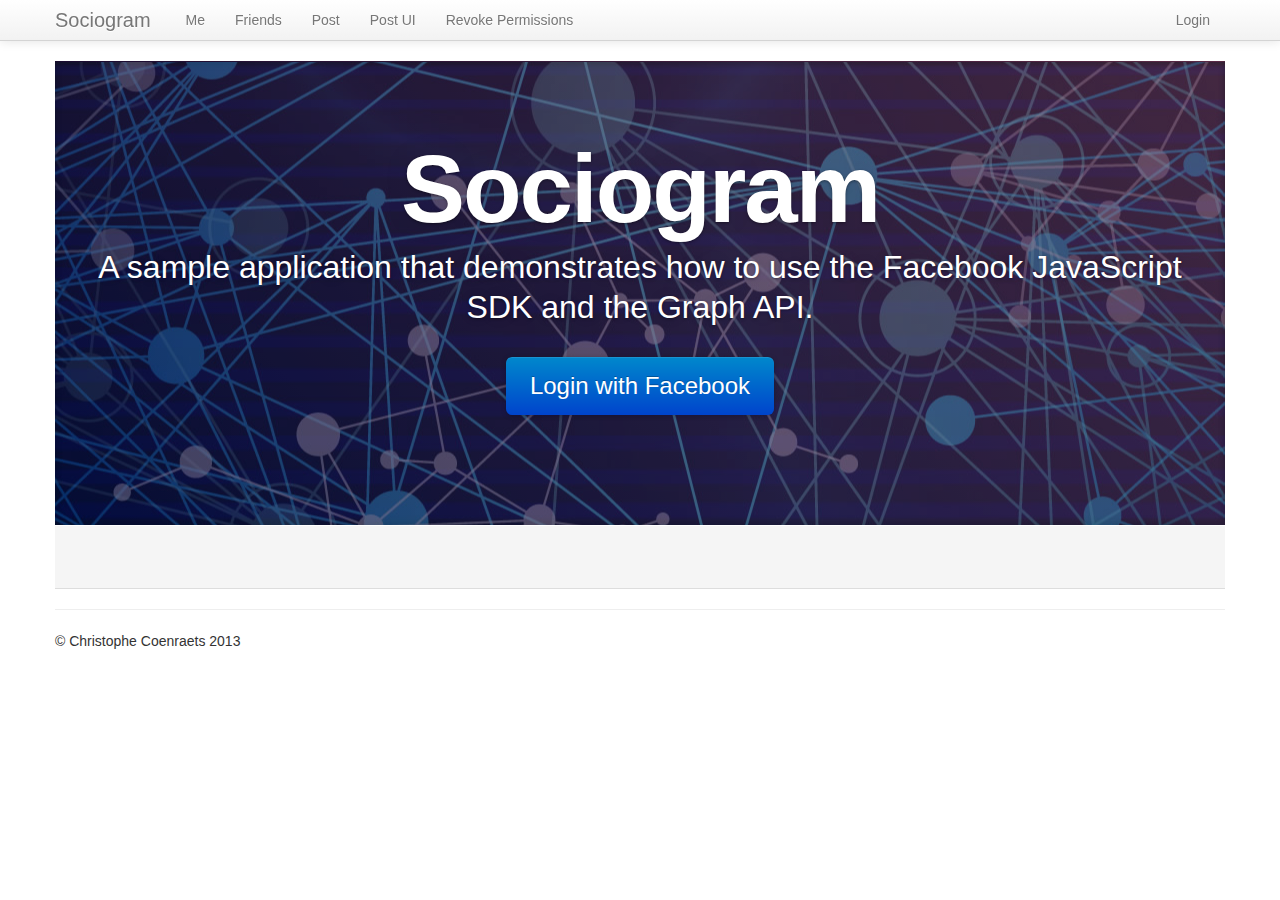
<file: facebook/samplewebsite/index.html>
<!DOCTYPE html>
<html lang="en">
<head>
    <meta charset="utf-8">
    <title>Sociogram</title>
    <!--<meta name="viewport" content="width=device-width, initial-scale=1.0">-->
    <meta name="viewport" content="initial-scale=1, maximum-scale=1, user-scalable=no">

    <meta name="description" content="">
    <meta name="author" content="">

    <!-- Le styles -->
    <link href="css/bootstrap.css" rel="stylesheet">
    <style type="text/css">
        body {
            padding-top: 60px;
            padding-bottom: 40px;
        }
        .sidebar-nav {
            padding: 9px 0;
        }
    </style>
    <link href="css/bootstrap-responsive.css" rel="stylesheet">
    <link href="css/docs.css" rel="stylesheet">
    <link href="css/style.css" rel="stylesheet">

    <!-- HTML5 shim, for IE6-8 support of HTML5 elements -->
    <!--[if lt IE 9]>
    <script src="http://html5shim.googlecode.com/svn/trunk/html5.js"></script>
    <![endif]-->

    <script src="http://use.edgefonts.net/source-code-pro.js"></script>

    <!-- Fav and touch icons -->
    <link rel="apple-touch-icon-precomposed" sizes="144x144" href="../assets/ico/apple-touch-icon-144-precomposed.png">
    <link rel="apple-touch-icon-precomposed" sizes="114x114" href="../assets/ico/apple-touch-icon-114-precomposed.png">
    <link rel="apple-touch-icon-precomposed" sizes="72x72" href="../assets/ico/apple-touch-icon-72-precomposed.png">
    <link rel="apple-touch-icon-precomposed" href="../assets/ico/apple-touch-icon-57-precomposed.png">
    <link rel="shortcut icon" href="../assets/ico/favicon.png">

</head>

<body>

<div id="fb-root"></div>
<div id="shell"></div>

</body>

<script src="lib/jquery-1.9.0.min.js"></script>
<script src="lib/underscore-min.js"></script>
<script src="lib/backbone-min.js"></script>
<script src="lib/bootstrap.js"></script>
<script src="js/utils.js"></script>
<script src="js/app.js"></script>
<script src="js/views.js"></script>
<script src="js/models.js"></script>
<script src="js/facebook.js"></script>

</html>
</file>
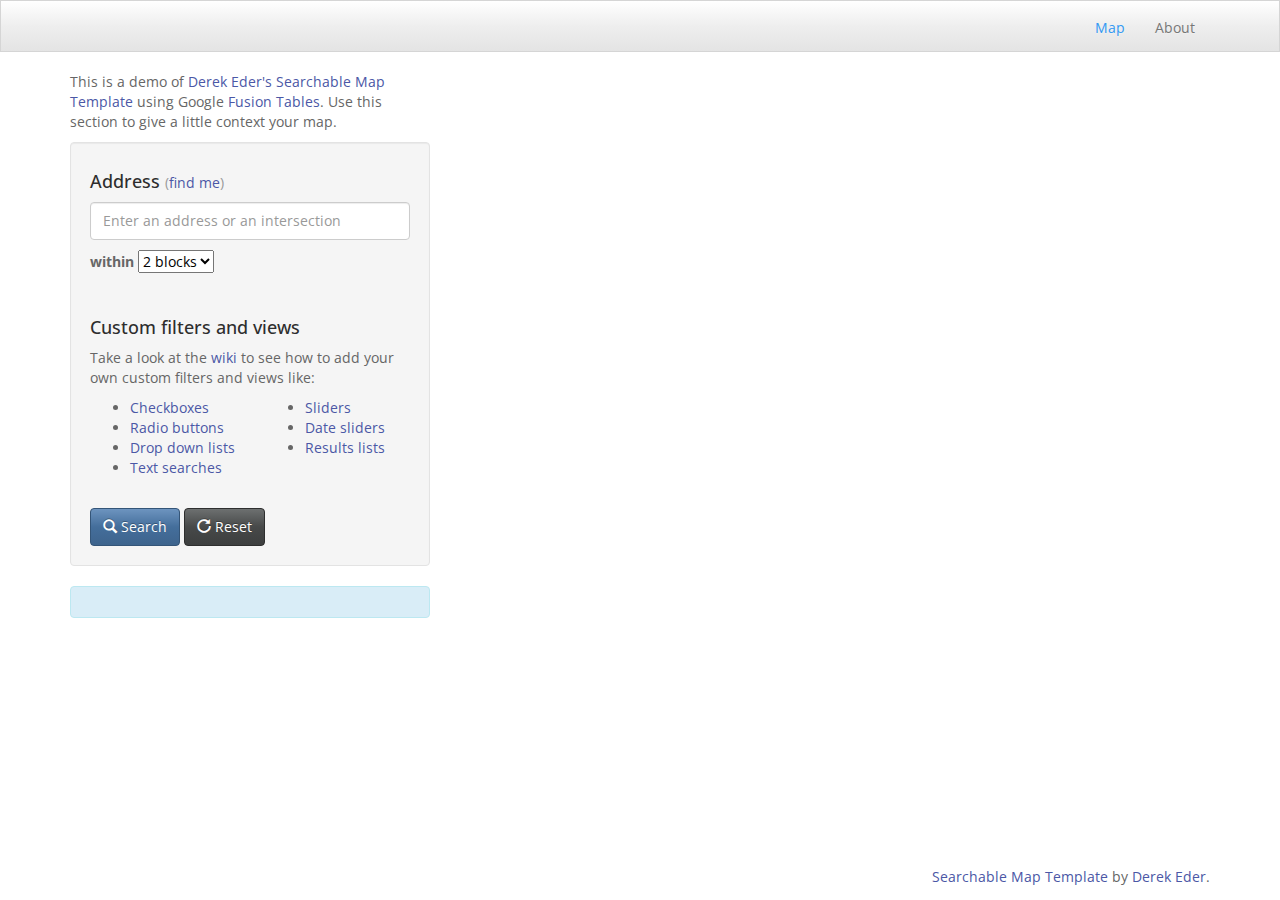
<file: googleplaces/fushion_table_template/index.html>
<!DOCTYPE html>
<html lang='en'>
  <head>
    <title>Searchable Map Template Demo</title>
    <meta charset='utf-8' />
    <meta name="viewport" content="width=device-width, initial-scale=1.0, maximum-scale=1.0, user-scalable=no" />
    <meta content='' name='description' />
    <meta content='' name='author' />
    <!-- Styles -->
    <link rel="stylesheet" href="css/bootstrap.min.css"/>
    <link rel="stylesheet" href="css/custom.css"/>
    <!-- HTML5 shim, for IE6-8 support of HTML5 elements -->
    <!--[if lt IE 9]>
      <script type="text/javascript" src="http://html5shim.googlecode.com/svn/trunk/html5.js"></script>
    <![endif]-->
  </head>
  <body>
    <div class='navbar navbar-default navbar-static-top'>
      <div class='container'>
        <div class="navbar-header">
          <button type="button" class="navbar-toggle" data-toggle="collapse" data-target=".navbar-collapse">
            <span class="icon-bar"></span>
            <span class="icon-bar"></span>
            <span class="icon-bar"></span>
          </button>
         </div>
        <div class="navbar-collapse collapse">
          <ul class="nav navbar-nav navbar-right">
            <li class='active'><a href="index.html">Map</a></li>
            <li><a href="#">About</a></li>
          </ul>
        </div><!--/.nav-collapse -->
      </div>
    </div>
    <div class='container'>
      <div class='row'>
        <div class='col-md-4'>
          <p>This is a demo of <a href='http://derekeder.com'>Derek Eder's</a> <a href='http://derekeder.com/searchable_map_template/'>Searchable Map Template</a> using Google <a href='http://support.google.com/fusiontables/answer/2571232?hl=en&ref_topic=1652595'>Fusion Tables</a>. Use this section to give a little context your map.</p>
          <div class='well'>
            <h4>
              Address <small>(<a id='find_me' href='#'>find me</a>)</small>
            </h4>
            <p>
              <input class='form-control' id='search_address' placeholder='Enter an address or an intersection' type='text' />
            </p>
            <p>
              <label>
                within
                <select id='search_radius'>
                  <option value='400'>2 blocks</option>
                  <option value='805'>1/2 mile</option>
                  <option value='1610'>1 mile</option>
                  <option value='3220'>2 miles</option>
                </select>
              </label>
            </p>

            <br />
            <h4>Custom filters and views</h4>
            <p>Take a look at the <a href='https://github.com/derekeder/FusionTable-Map-Template/wiki/Filter-examples'>wiki</a> to see how to add your own custom filters and views like:</p>
            <div class='row'>
              <div class='col-md-6'>
                <ul>
                  <li><a href='https://github.com/derekeder/FusionTable-Map-Template/wiki/Filter-examples#wiki-checkboxes'>Checkboxes</a></li>
                  <li><a href='https://github.com/derekeder/FusionTable-Map-Template/wiki/Filter-examples#wiki-radiobuttons'>Radio buttons</a></li>
                  <li><a href='https://github.com/derekeder/FusionTable-Map-Template/wiki/Filter-examples#wiki-drop-down-lists'>Drop down lists</a></li>
                  <li><a href='https://github.com/derekeder/FusionTable-Map-Template/wiki/Filter-examples#wiki-textsearches'>Text searches</a></li>
                </ul>
              </div>
              <div class='col-md-6'>
                <ul>
                  <li><a href='https://github.com/derekeder/FusionTable-Map-Template/wiki/Filter-examples#wiki-sliders'>Sliders</a></li>
                  <li><a href='https://github.com/derekeder/FusionTable-Map-Template/wiki/Filter-examples#wiki-date-sliders'>Date sliders</a></li>
                  <li><a href='https://github.com/derekeder/FusionTable-Map-Template/wiki/List-search-results'>Results lists</a></li>
                </ul>
              </div>
            </div>
            <br />
            <a class='btn btn-primary' id='search' href='#'>
              <i class='glyphicon glyphicon-search'></i>
              Search
            </a>
            <a class='btn btn-default' id='reset' href='#'>
              <i class='glyphicon glyphicon-repeat'></i>
              Reset
            </a>
          </div>
          <div class='alert alert-info' id='result_box' ><strong id='result_count'></strong></div>
        </div>
        <div class='col-md-8'>
          <noscript>
            <div class='alert alert-info'>
              <h4>Your JavaScript is disabled</h4>
              <p>Please enable JavaScript to view the map.</p>
            </div>
          </noscript>
          <div id='map_canvas'></div>
          <p class='pull-right'>
            <a href='http://derekeder.com/searchable_map_template/'>Searchable Map Template</a> by <a href='http://derekeder.com'>Derek Eder</a>.
        </p>
        </div>
      </div>
    </div>

    <script type="text/javascript" src="js/jquery-1.10.2.min.js"></script>
    <script type="text/javascript" src="js/bootstrap.min.js"></script>
    <script type="text/javascript" src="js/jquery.address.js"></script>
    <script type="text/javascript" src="http://maps.google.com/maps/api/js?sensor=false&libraries=places&v=3.14"></script>
    <script type="text/javascript" src="js/jquery.geocomplete.min.js"></script>
    <script type="text/javascript" src="js/maps_lib.js"></script>
    <script type='text/javascript'>
      //<![CDATA[
        $(window).resize(function () {
          var h = $(window).height(),
            offsetTop = 105; // Calculate the top offset
        
          $('#map_canvas').css('height', (h - offsetTop));
        }).resize();
        
        $(function() {
          MapsLib.initialize();
          $("#search_address").geocomplete();

          $(':checkbox').click(function(){
            MapsLib.doSearch();
          });

          $(':radio').click(function(){
            MapsLib.doSearch();
          });
          
          $('#search_radius').change(function(){
            MapsLib.doSearch();
          });
          
          $('#search').click(function(){
            MapsLib.doSearch();
          });
          
          $('#find_me').click(function(){
            MapsLib.findMe(); 
            return false;
          });
          
          $('#reset').click(function(){
            $.address.parameter('address','');
            MapsLib.initialize(); 
            return false;
          });
          
          $(":text").keydown(function(e){
              var key =  e.keyCode ? e.keyCode : e.which;
              if(key == 13) {
                  $('#search').click();
                  return false;
              }
          });
        });
      //]]>
    </script>
  </body>
</html>
</file>
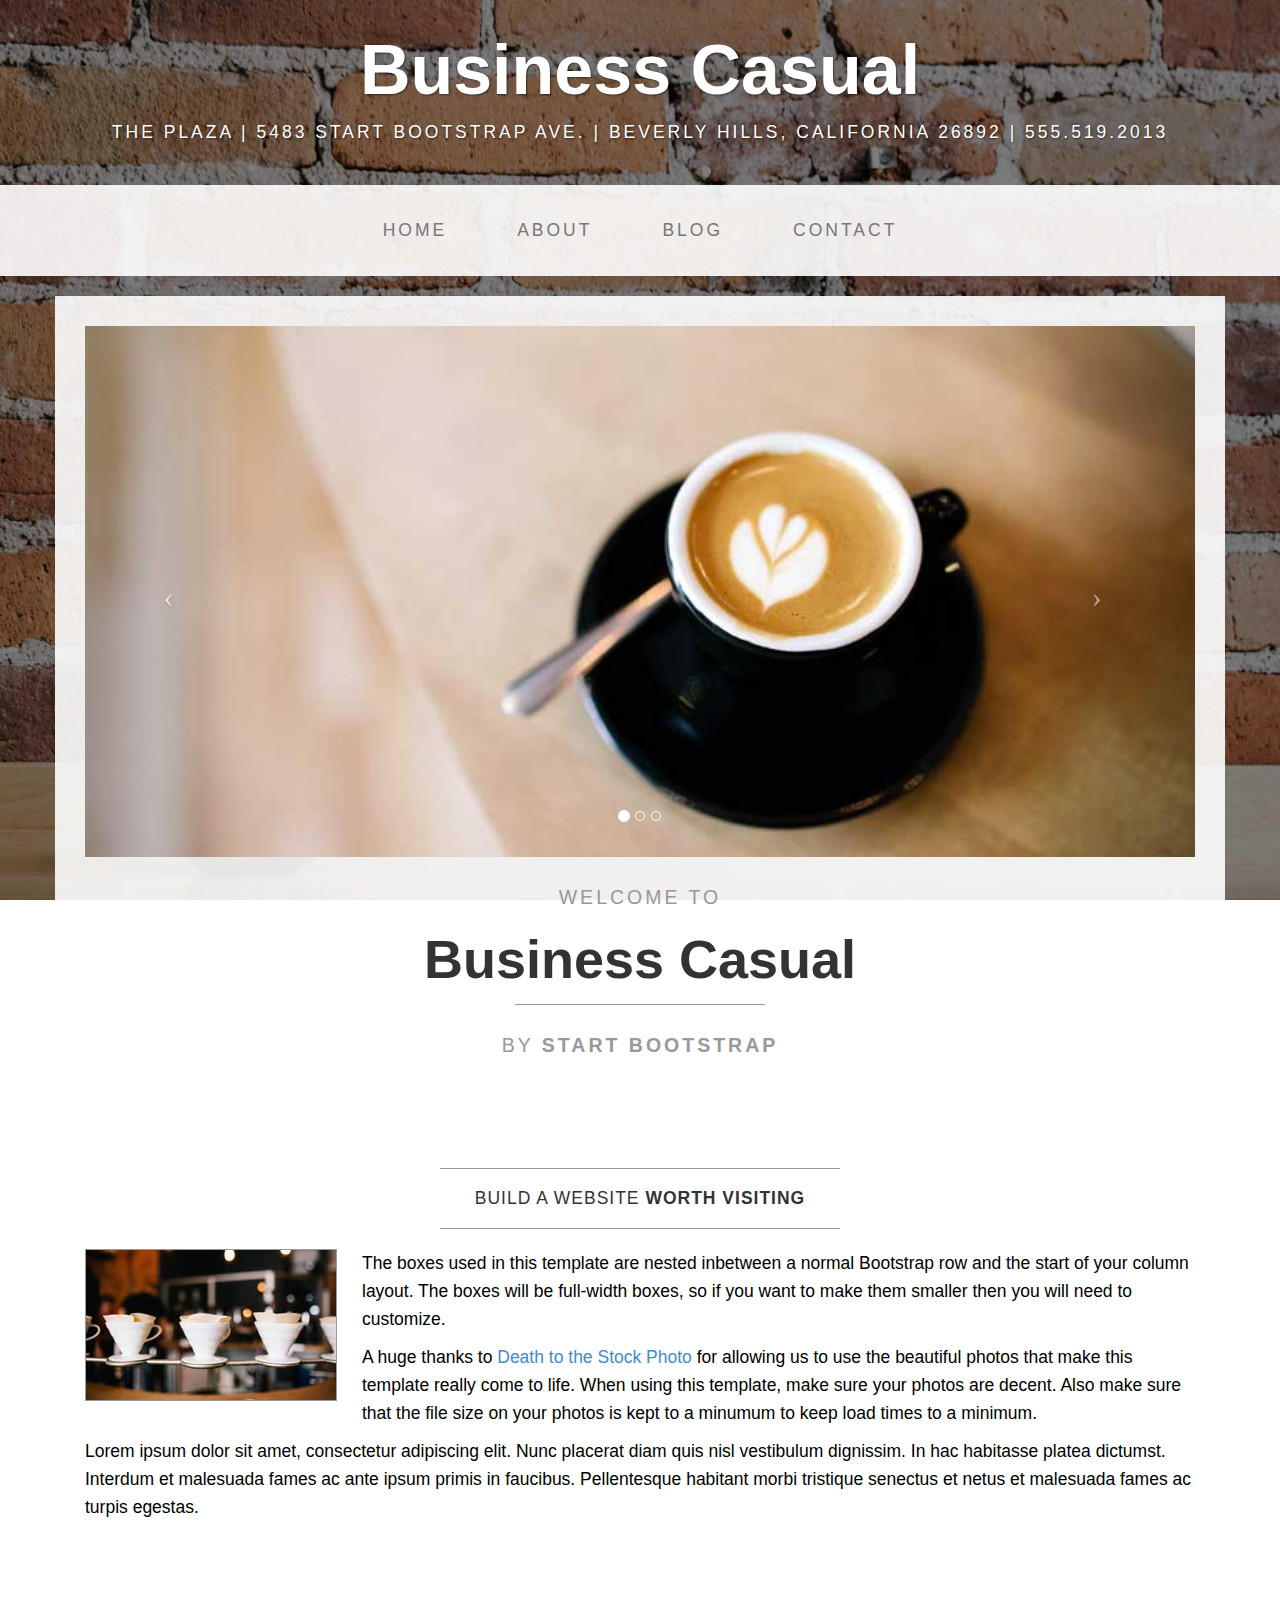
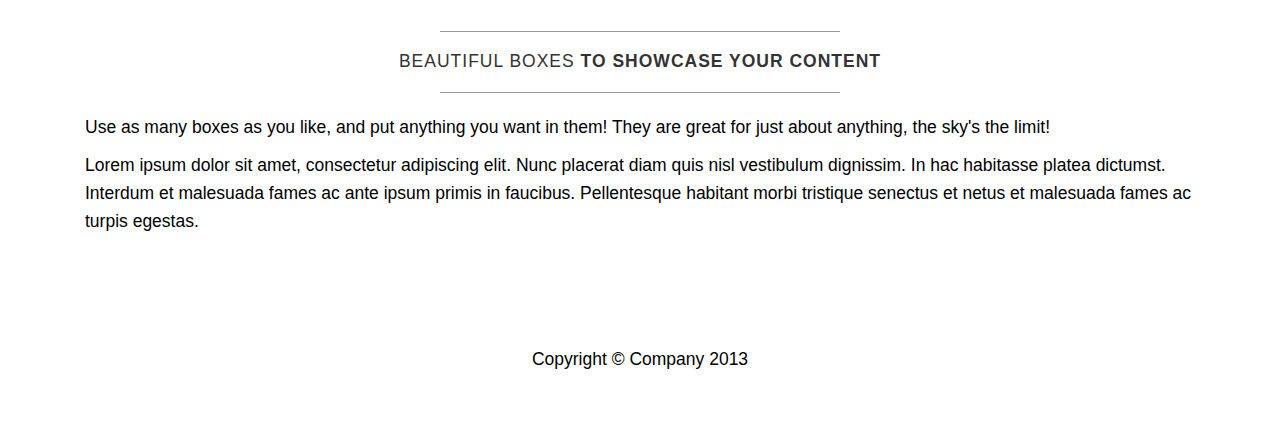
<file: startbootstrap-master/templates/business-casual/index.html>
<!DOCTYPE html>
<html lang="en">

<head>
    <meta charset="utf-8">
    <meta name="viewport" content="width=device-width, initial-scale=1.0">
    <meta name="description" content="">
    <meta name="author" content="">

    <title>Business Casual Template for Bootstrap</title>

    <!-- Bootstrap core CSS -->
    <link href="css/bootstrap.css" rel="stylesheet">

    <!-- Add custom CSS here -->
    <link href="css/business-casual.css" rel="stylesheet">
</head>

<body>

    <div class="brand">Business Casual</div>
    <div class="address-bar">The Plaza | 5483 Start Bootstrap Ave. | Beverly Hills, California 26892 | 555.519.2013</div>

    <nav class="navbar navbar-default" role="navigation">
        <div class="container">
            <div class="navbar-header">
                <button type="button" class="navbar-toggle" data-toggle="collapse" data-target=".navbar-ex1-collapse">
                    <span class="sr-only">Toggle navigation</span>
                    <span class="icon-bar"></span>
                    <span class="icon-bar"></span>
                    <span class="icon-bar"></span>
                </button>
                <a class="navbar-brand" href="index.html">Business Casual</a>
            </div>

            <!-- Collect the nav links, forms, and other content for toggling -->
            <div class="collapse navbar-collapse navbar-ex1-collapse">
                <ul class="nav navbar-nav">
                    <li><a href="index.html">Home</a>
                    </li>
                    <li><a href="about.html">About</a>
                    </li>
                    <li><a href="blog.html">Blog</a>
                    </li>
                    <li><a href="contact.html">Contact</a>
                    </li>
                </ul>
            </div>
            <!-- /.navbar-collapse -->
        </div>
        <!-- /.container -->
    </nav>

    <div class="container">

        <div class="row">
            <div class="box">
                <div class="col-lg-12 text-center">
                    <div id="carousel-example-generic" class="carousel slide">
                        <!-- Indicators -->
                        <ol class="carousel-indicators hidden-xs">
                            <li data-target="#carousel-example-generic" data-slide-to="0" class="active"></li>
                            <li data-target="#carousel-example-generic" data-slide-to="1"></li>
                            <li data-target="#carousel-example-generic" data-slide-to="2"></li>
                        </ol>

                        <!-- Wrapper for slides -->
                        <div class="carousel-inner">
                            <div class="item active">
                                <img class="img-responsive img-full" src="img/slide-1.jpg" alt="">
                            </div>
                            <div class="item">
                                <img class="img-responsive img-full" src="img/slide-2.jpg" alt="">
                            </div>
                            <div class="item">
                                <img class="img-responsive img-full" src="img/slide-3.jpg" alt="">
                            </div>
                        </div>

                        <!-- Controls -->
                        <a class="left carousel-control" href="#carousel-example-generic" data-slide="prev">
                            <span class="icon-prev"></span>
                        </a>
                        <a class="right carousel-control" href="#carousel-example-generic" data-slide="next">
                            <span class="icon-next"></span>
                        </a>
                    </div>
                    <h2>
                        <small>Welcome to</small>
                    </h2>
                    <h1>
                        <span class="brand-name">Business Casual</span>
                    </h1>
                    <hr class="tagline-divider">
                    <h2>
                        <small>By <strong>Start Bootstrap</strong></small>
                    </h2>
                </div>
            </div>
        </div>

        <div class="row">
            <div class="box">
                <div class="col-lg-12">
                    <hr>
                    <h2 class="intro-text text-center">Build a website <strong>worth visiting</strong>
                    </h2>
                    <hr>
                    <img class="img-responsive img-border img-left" src="img/intro-pic.jpg" alt="">
                    <hr class="visible-xs">
                    <p>The boxes used in this template are nested inbetween a normal Bootstrap row and the start of your column layout. The boxes will be full-width boxes, so if you want to make them smaller then you will need to customize.</p>
                    <p>A huge thanks to <a href="http://join.deathtothestockphoto.com/" target="_blank">Death to the Stock Photo</a> for allowing us to use the beautiful photos that make this template really come to life. When using this template, make sure your photos are decent. Also make sure that the file size on your photos is kept to a minumum to keep load times to a minimum.</p>
                    <p>Lorem ipsum dolor sit amet, consectetur adipiscing elit. Nunc placerat diam quis nisl vestibulum dignissim. In hac habitasse platea dictumst. Interdum et malesuada fames ac ante ipsum primis in faucibus. Pellentesque habitant morbi tristique senectus et netus et malesuada fames ac turpis egestas.</p>
                </div>
            </div>
        </div>

        <div class="row">
            <div class="box">
                <div class="col-lg-12">
                    <hr>
                    <h2 class="intro-text text-center">Beautiful boxes <strong>to showcase your content</strong>
                    </h2>
                    <hr>
                    <p>Use as many boxes as you like, and put anything you want in them! They are great for just about anything, the sky's the limit!</p>
                    <p>Lorem ipsum dolor sit amet, consectetur adipiscing elit. Nunc placerat diam quis nisl vestibulum dignissim. In hac habitasse platea dictumst. Interdum et malesuada fames ac ante ipsum primis in faucibus. Pellentesque habitant morbi tristique senectus et netus et malesuada fames ac turpis egestas.</p>
                </div>
            </div>
        </div>

    </div>
    <!-- /.container -->

    <footer>
        <div class="container">
            <div class="row">
                <div class="col-lg-12 text-center">
                    <p>Copyright &copy; Company 2013</p>
                </div>
            </div>
        </div>
    </footer>

    <!-- JavaScript -->
    <script src="js/jquery-1.10.2.js"></script>
    <script src="js/bootstrap.js"></script>
    <script>
    // Activates the Carousel
    $('.carousel').carousel({
        interval: 5000
    })
    </script>

</body>

</html>
</file>
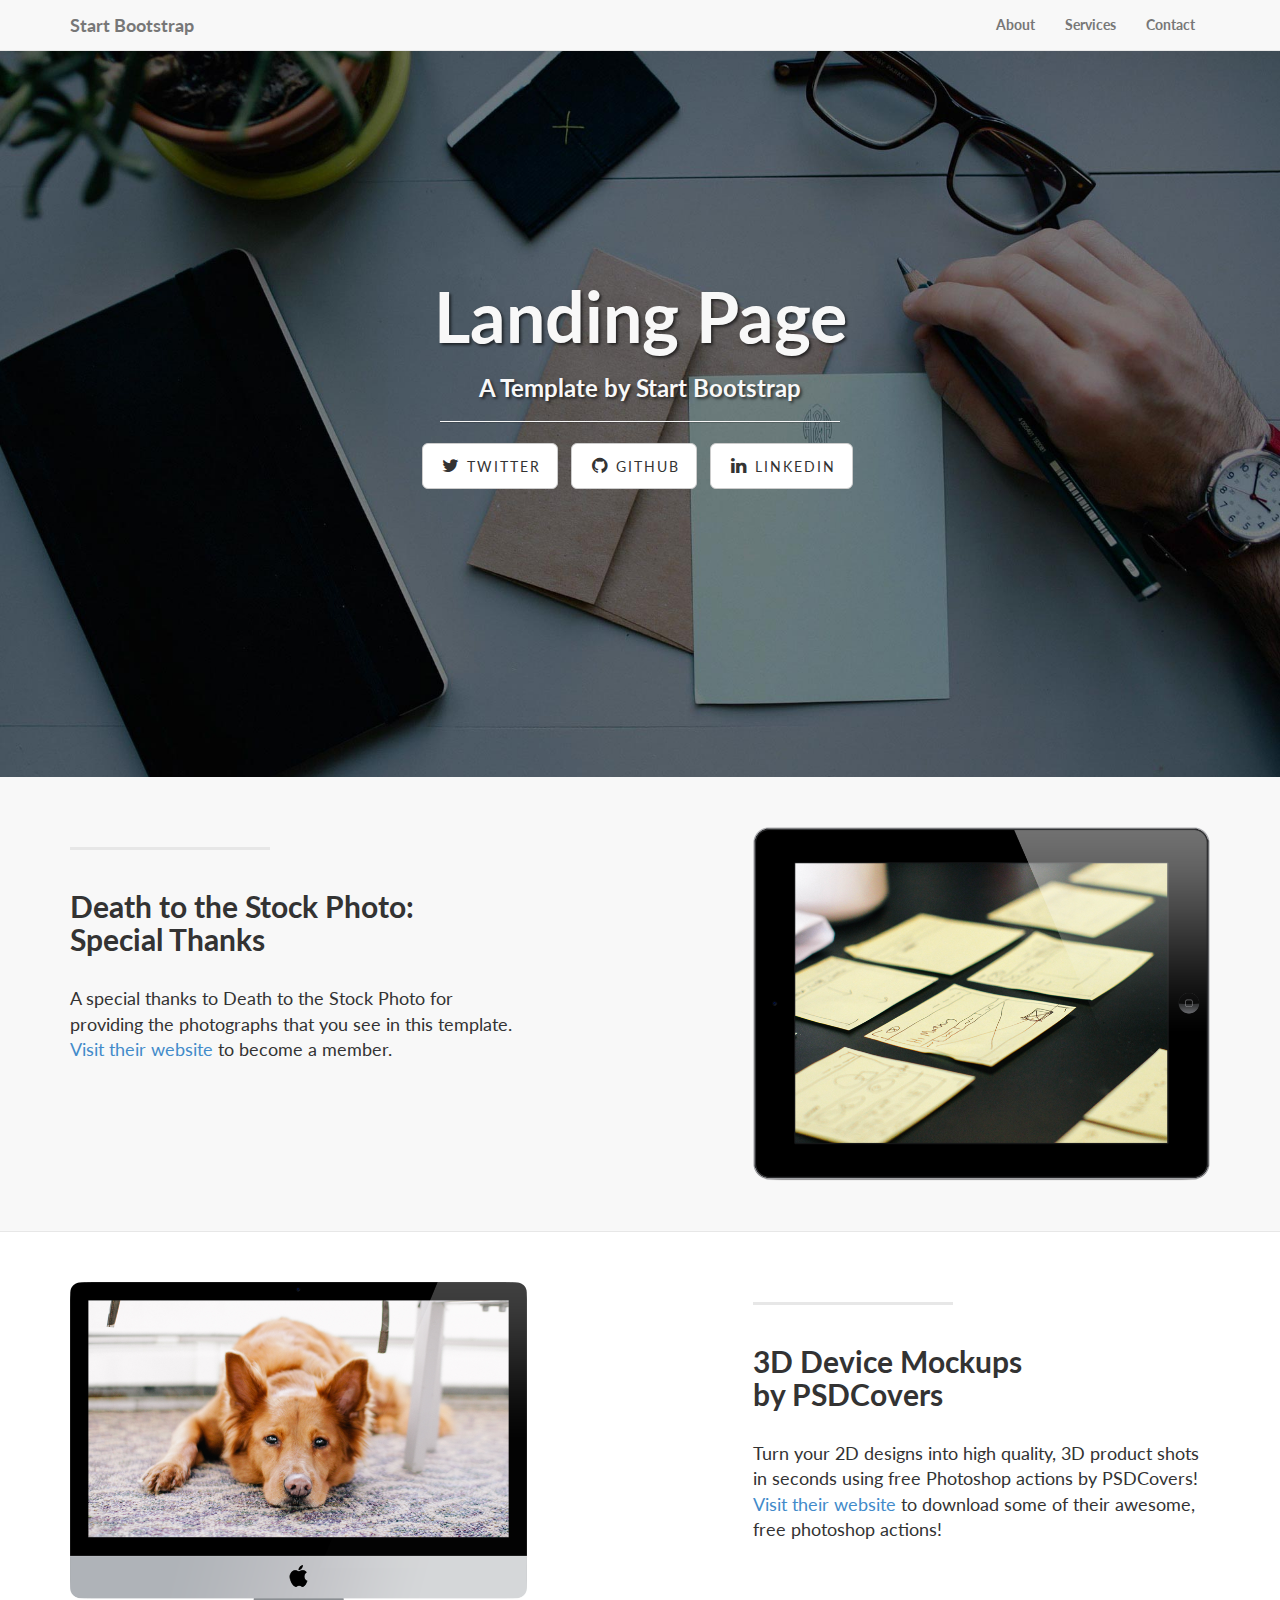
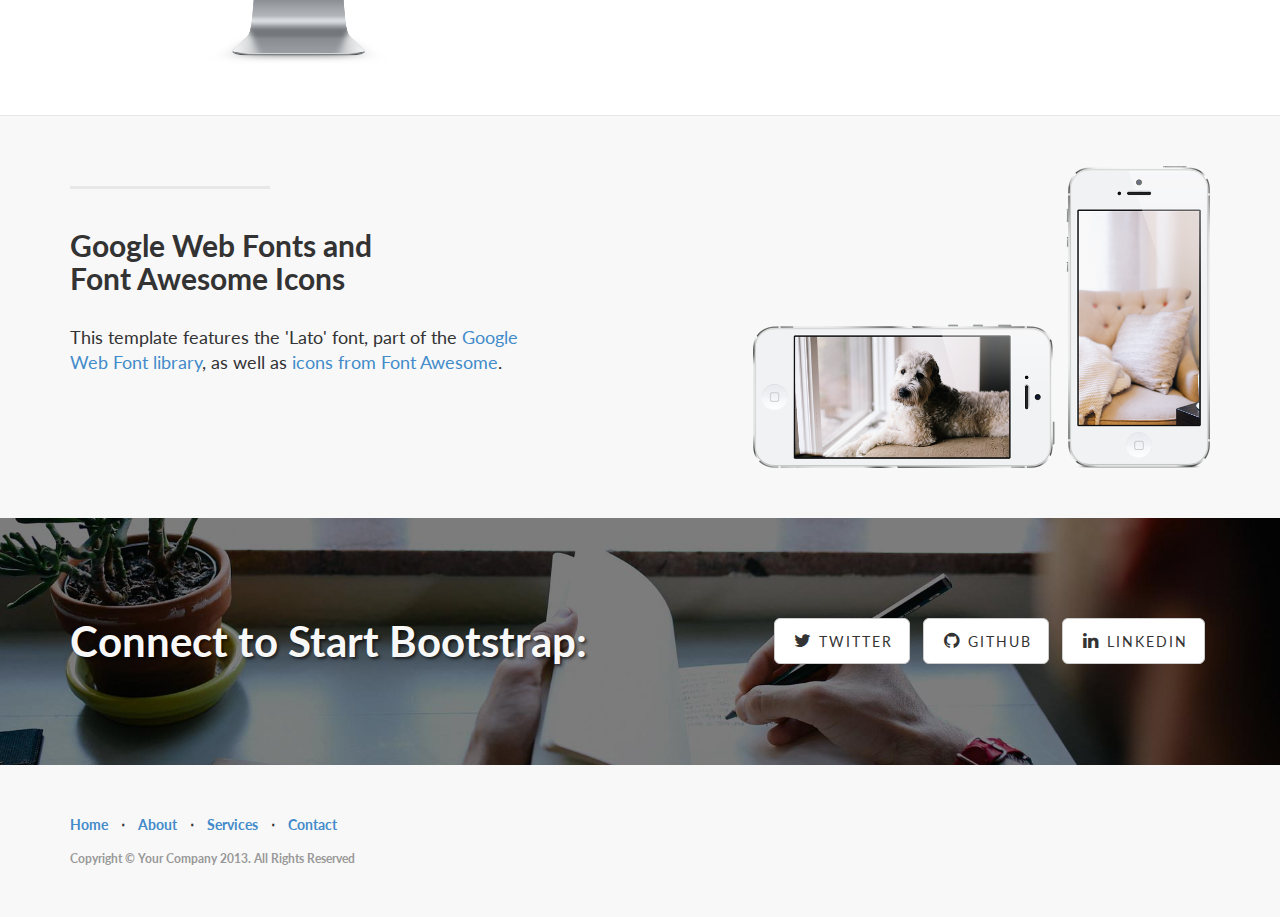
<file: startbootstrap-master/templates/landing-page/index.html>
<!DOCTYPE html>
<html lang="en">

<head>
    <meta charset="utf-8">
    <meta name="viewport" content="width=device-width, initial-scale=1.0">
    <meta name="description" content="">
    <meta name="author" content="">

    <title>Landing Page Template for Bootstrap</title>

    <!-- Bootstrap core CSS -->
    <link href="css/bootstrap.css" rel="stylesheet">

    <!-- Custom Google Web Font -->
    <link href="font-awesome/css/font-awesome.min.css" rel="stylesheet">
    <link href='http://fonts.googleapis.com/css?family=Lato:100,300,400,700,900,100italic,300italic,400italic,700italic,900italic' rel='stylesheet' type='text/css'>

    <!-- Add custom CSS here -->
    <link href="css/landing-page.css" rel="stylesheet">

</head>

<body>

    <nav class="navbar navbar-default navbar-fixed-top" role="navigation">
        <div class="container">
            <div class="navbar-header">
                <button type="button" class="navbar-toggle" data-toggle="collapse" data-target=".navbar-ex1-collapse">
                    <span class="sr-only">Toggle navigation</span>
                    <span class="icon-bar"></span>
                    <span class="icon-bar"></span>
                    <span class="icon-bar"></span>
                </button>
                <a class="navbar-brand" href="http://startbootstrap.com">Start Bootstrap</a>
            </div>

            <!-- Collect the nav links, forms, and other content for toggling -->
            <div class="collapse navbar-collapse navbar-right navbar-ex1-collapse">
                <ul class="nav navbar-nav">
                    <li><a href="#about">About</a>
                    </li>
                    <li><a href="#services">Services</a>
                    </li>
                    <li><a href="#contact">Contact</a>
                    </li>
                </ul>
            </div>
            <!-- /.navbar-collapse -->
        </div>
        <!-- /.container -->
    </nav>

    <div class="intro-header">

        <div class="container">

            <div class="row">
                <div class="col-lg-12">
                    <div class="intro-message">
                        <h1>Landing Page</h1>
                        <h3>A Template by Start Bootstrap</h3>
                        <hr class="intro-divider">
                        <ul class="list-inline intro-social-buttons">
                            <li><a href="https://twitter.com/SBootstrap" class="btn btn-default btn-lg"><i class="fa fa-twitter fa-fw"></i> <span class="network-name">Twitter</span></a>
                            </li>
                            <li><a href="https://github.com/IronSummitMedia/startbootstrap" class="btn btn-default btn-lg"><i class="fa fa-github fa-fw"></i> <span class="network-name">Github</span></a>
                            </li>
                            <li><a href="#" class="btn btn-default btn-lg"><i class="fa fa-linkedin fa-fw"></i> <span class="network-name">Linkedin</span></a>
                            </li>
                        </ul>
                    </div>
                </div>
            </div>

        </div>
        <!-- /.container -->

    </div>
    <!-- /.intro-header -->

    <div class="content-section-a">

        <div class="container">

            <div class="row">
                <div class="col-lg-5 col-sm-6">
                    <hr class="section-heading-spacer">
                    <div class="clearfix"></div>
                    <h2 class="section-heading">Death to the Stock Photo:
                        <br>Special Thanks</h2>
                    <p class="lead">A special thanks to Death to the Stock Photo for providing the photographs that you see in this template. <a target="_blank" href="http://join.deathtothestockphoto.com/">Visit their website</a> to become a member.</p>
                </div>
                <div class="col-lg-5 col-lg-offset-2 col-sm-6">
                    <img class="img-responsive" src="img/ipad.png" alt="">
                </div>
            </div>

        </div>
        <!-- /.container -->

    </div>
    <!-- /.content-section-a -->

    <div class="content-section-b">

        <div class="container">

            <div class="row">
                <div class="col-lg-5 col-lg-offset-1 col-sm-push-6  col-sm-6">
                    <hr class="section-heading-spacer">
                    <div class="clearfix"></div>
                    <h2 class="section-heading">3D Device Mockups
                        <br>by PSDCovers</h2>
                    <p class="lead">Turn your 2D designs into high quality, 3D product shots in seconds using free Photoshop actions by PSDCovers! <a target="_blank" href="http://www.psdcovers.com/">Visit their website</a> to download some of their awesome, free photoshop actions!</p>
                </div>
                <div class="col-lg-5 col-sm-pull-6  col-sm-6">
                    <img class="img-responsive" src="img/doge.png" alt="">
                </div>
            </div>

        </div>
        <!-- /.container -->

    </div>
    <!-- /.content-section-b -->

    <div class="content-section-a">

        <div class="container">

            <div class="row">
                <div class="col-lg-5 col-sm-6">
                    <hr class="section-heading-spacer">
                    <div class="clearfix"></div>
                    <h2 class="section-heading">Google Web Fonts and
                        <br>Font Awesome Icons</h2>
                    <p class="lead">This template features the 'Lato' font, part of the <a target="_blank" href="http://www.google.com/fonts">Google Web Font library</a>, as well as <a target="_blank" href="http://fontawesome.io">icons from Font Awesome</a>.</p>
                </div>
                <div class="col-lg-5 col-lg-offset-2 col-sm-6">
                    <img class="img-responsive" src="img/phones.png" alt="">
                </div>
            </div>

        </div>
        <!-- /.container -->

    </div>
    <!-- /.content-section-a -->

    <div class="banner">

        <div class="container">

            <div class="row">
                <div class="col-lg-6">
                    <h2>Connect to Start Bootstrap:</h2>
                </div>
                <div class="col-lg-6">
                    <ul class="list-inline banner-social-buttons">
                        <li><a href="https://twitter.com/SBootstrap" class="btn btn-default btn-lg"><i class="fa fa-twitter fa-fw"></i> <span class="network-name">Twitter</span></a>
                        </li>
                        <li><a href="https://github.com/IronSummitMedia/startbootstrap" class="btn btn-default btn-lg"><i class="fa fa-github fa-fw"></i> <span class="network-name">Github</span></a>
                        </li>
                        <li><a href="#" class="btn btn-default btn-lg"><i class="fa fa-linkedin fa-fw"></i> <span class="network-name">Linkedin</span></a>
                        </li>
                    </ul>
                </div>
            </div>

        </div>
        <!-- /.container -->

    </div>
    <!-- /.banner -->

    <footer>
        <div class="container">
            <div class="row">
                <div class="col-lg-12">
                    <ul class="list-inline">
                        <li><a href="#home">Home</a>
                        </li>
                        <li class="footer-menu-divider">&sdot;</li>
                        <li><a href="#about">About</a>
                        </li>
                        <li class="footer-menu-divider">&sdot;</li>
                        <li><a href="#services">Services</a>
                        </li>
                        <li class="footer-menu-divider">&sdot;</li>
                        <li><a href="#contact">Contact</a>
                        </li>
                    </ul>
                    <p class="copyright text-muted small">Copyright &copy; Your Company 2013. All Rights Reserved</p>
                </div>
            </div>
        </div>
    </footer>

    <!-- JavaScript -->
    <script src="js/jquery-1.10.2.js"></script>
    <script src="js/bootstrap.js"></script>

</body>

</html>
</file>
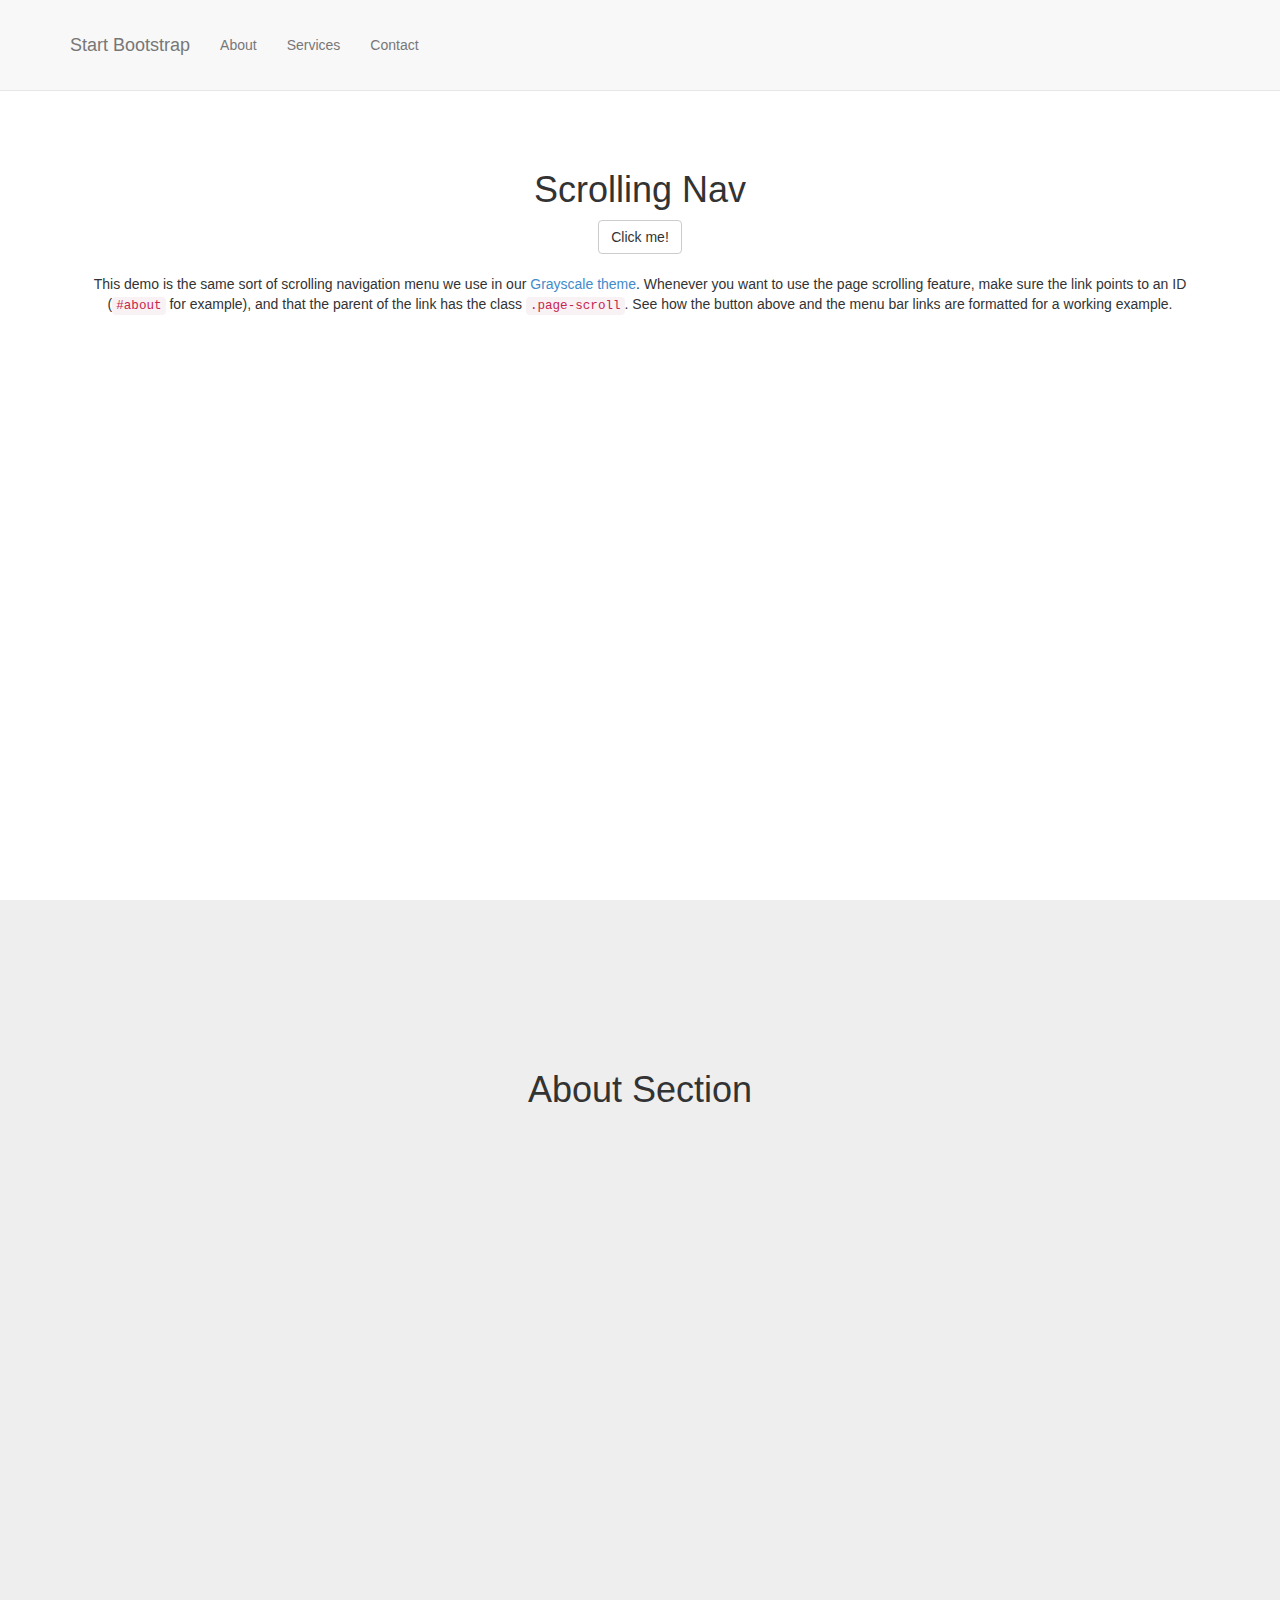
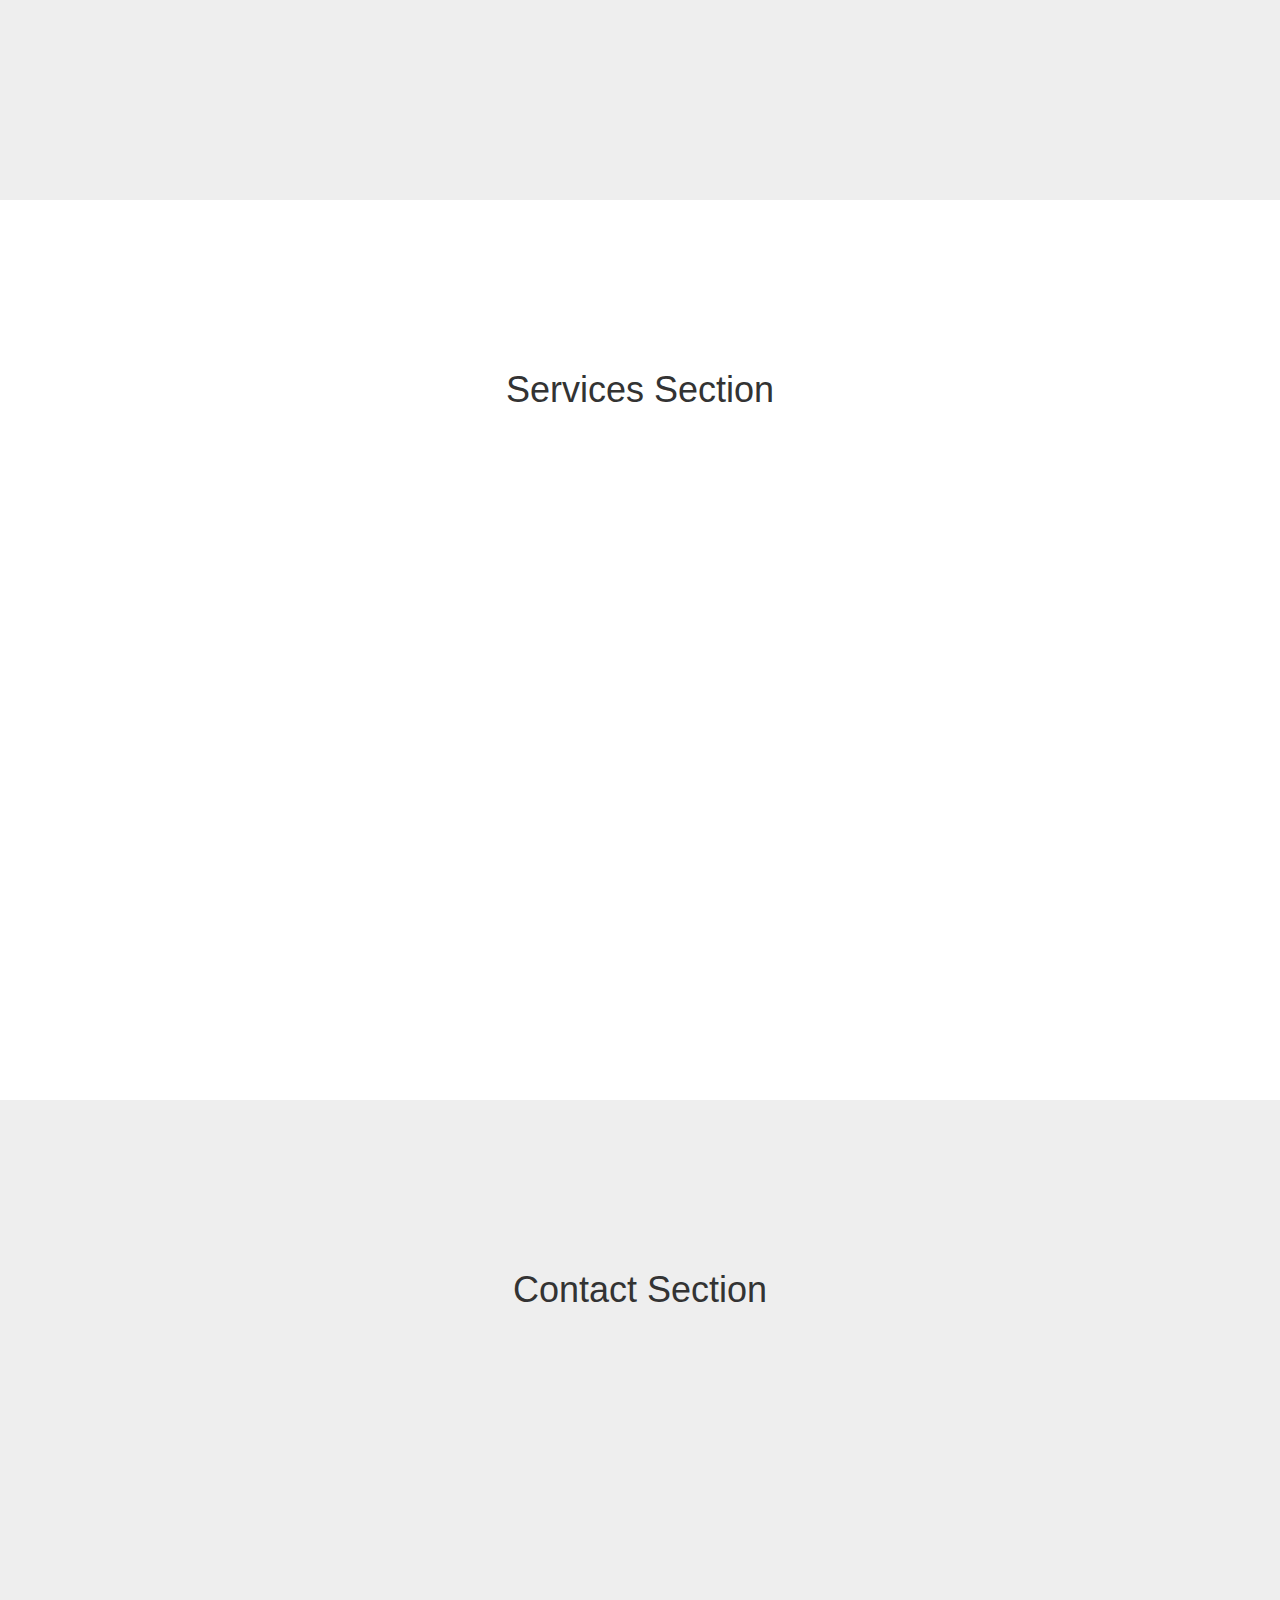
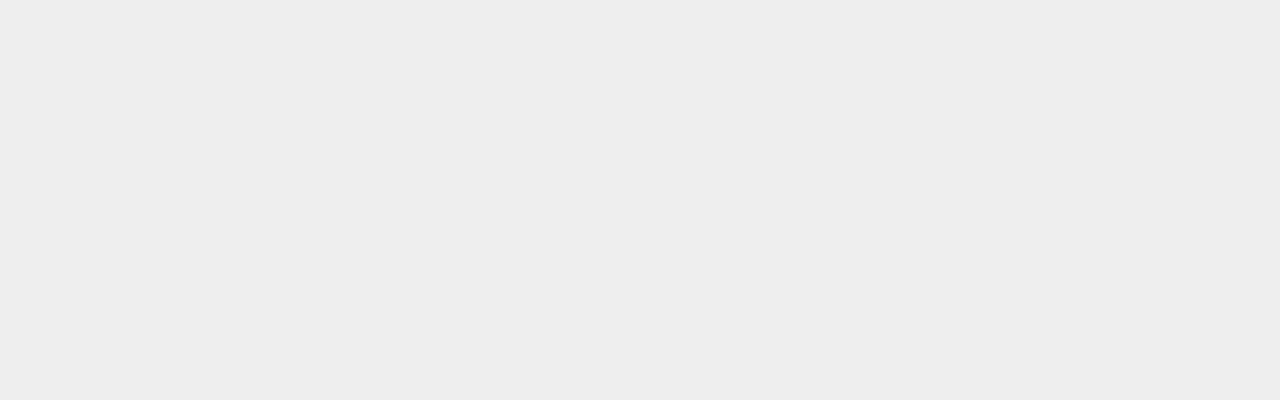
<file: startbootstrap-master/templates/scrolling-nav/index.html>
<!DOCTYPE html>
<html lang="en">

<head>
    <meta charset="utf-8">
    <meta name="viewport" content="width=device-width, initial-scale=1.0">
    <meta name="description" content="">
    <meta name="author" content="">

    <title>Start Bootstrap - Scrolling Nav</title>

    <!-- Bootstrap Core CSS -->
    <link href="css/bootstrap.min.css" rel="stylesheet" type="text/css">

    <!-- Custom CSS -->
    <link href="css/scrolling-nav.css" rel="stylesheet" type="text/css">

</head>

<!-- The #page-top ID is part of the scrolling feature - the data-spy and data-target are part of the built-in Bootstrap scrollspy function -->
<body id="page-top" data-spy="scroll" data-target=".navbar-fixed-top">

    <nav class="navbar navbar-default navbar-fixed-top" role="navigation">
        <div class="container">
            <div class="navbar-header page-scroll">
                <button type="button" class="navbar-toggle" data-toggle="collapse" data-target=".navbar-ex1-collapse">
                    <span class="sr-only">Toggle navigation</span>
                    <span class="icon-bar"></span>
                    <span class="icon-bar"></span>
                    <span class="icon-bar"></span>
                </button>
                <a class="navbar-brand" href="#page-top">Start Bootstrap</a>
            </div>

            <!-- Collect the nav links, forms, and other content for toggling -->
            <div class="collapse navbar-collapse navbar-ex1-collapse">
                <ul class="nav navbar-nav">
                    <!-- Hidden li included to remove active class from about link when scrolled up past about section -->
                    <li class="hidden">
                        <a href="#page-top"></a>
                    </li>
                    <li class="page-scroll">
                        <a href="#about">About</a>
                    </li>
                    <li class="page-scroll">
                        <a href="#services">Services</a>
                    </li>
                    <li class="page-scroll">
                        <a href="#contact">Contact</a>
                    </li>
                </ul>
            </div>
            <!-- /.navbar-collapse -->
        </div>
        <!-- /.container -->
    </nav>

    <section id="intro" class="intro-section">
        <div class="container">
            <div class="row">
                <div class="col-lg-12">
                    <h1>Scrolling Nav</h1>
                    <div class="page-scroll">
                        <a class="btn btn-default" href="#about">Click me!</a>
                    </div>
                    <br>
                    <p>This demo is the same sort of scrolling navigation menu we use in our <a href="http://startbootstrap.com/grayscale.php">Grayscale theme</a>. Whenever you want to use the page scrolling feature, make sure the link points to an ID (<code>#about</code> for example), and that the parent of the link has the class <code>.page-scroll</code>. See how the button above and the menu bar links are formatted for a working example.</p>
                </div>
            </div>
        </div>
    </section>

    <section id="about" class="about-section">
        <div class="container">
            <div class="row">
                <div class="col-lg-12">
                    <h1>About Section</h1>
                </div>
            </div>
        </div>
    </section>

    <section id="services" class="services-section">
        <div class="container">
            <div class="row">
                <div class="col-lg-12">
                    <h1>Services Section</h1>
                </div>
            </div>
        </div>
    </section>

    <section id="contact" class="contact-section">
        <div class="container">
            <div class="row">
                <div class="col-lg-12">
                    <h1>Contact Section</h1>
                </div>
            </div>
        </div>
    </section>

    <!-- Core JavaScript Files -->
    <script src="js/jquery-1.10.2.js"></script>
    <script src="js/bootstrap.min.js"></script>
    <script src="js/jquery.easing.min.js"></script>

    <!-- Custom Theme JavaScript -->
    <script src="js/scrolling-nav.js"></script>

</body>

</html>
</file>
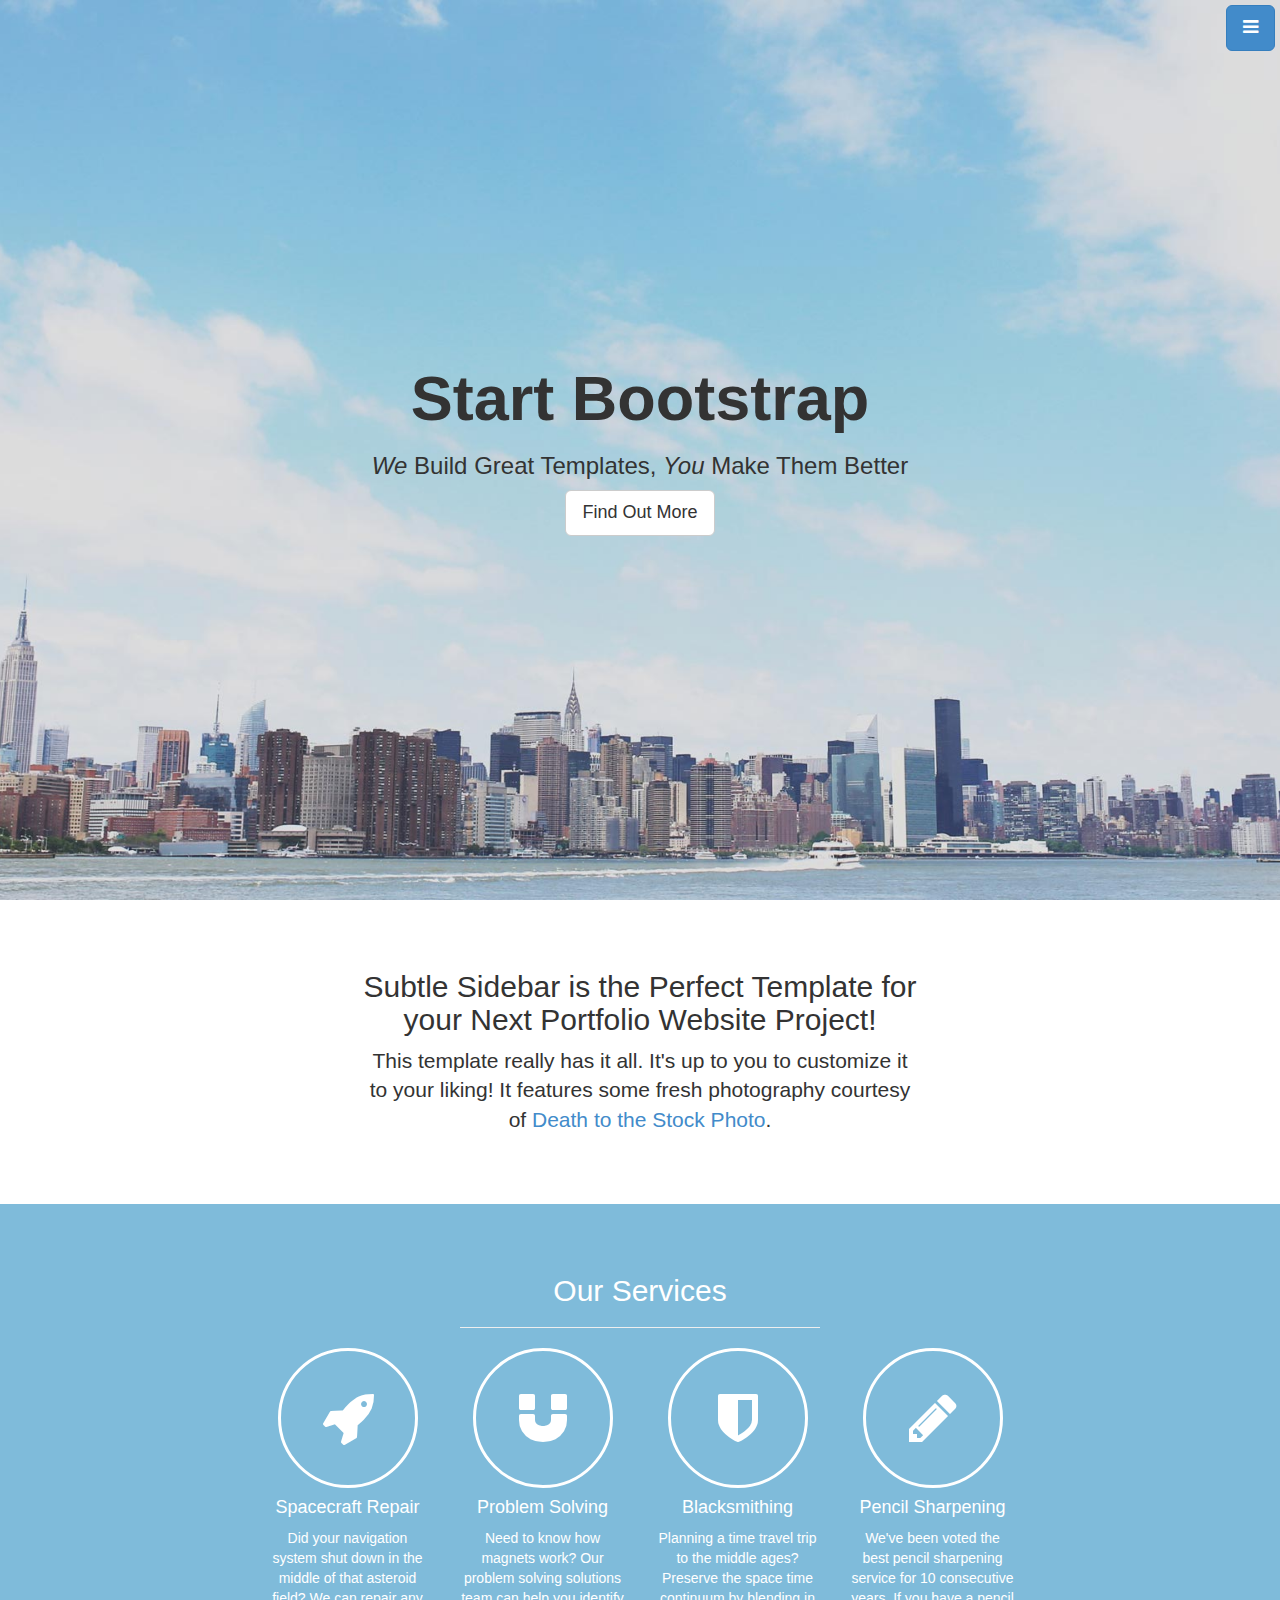
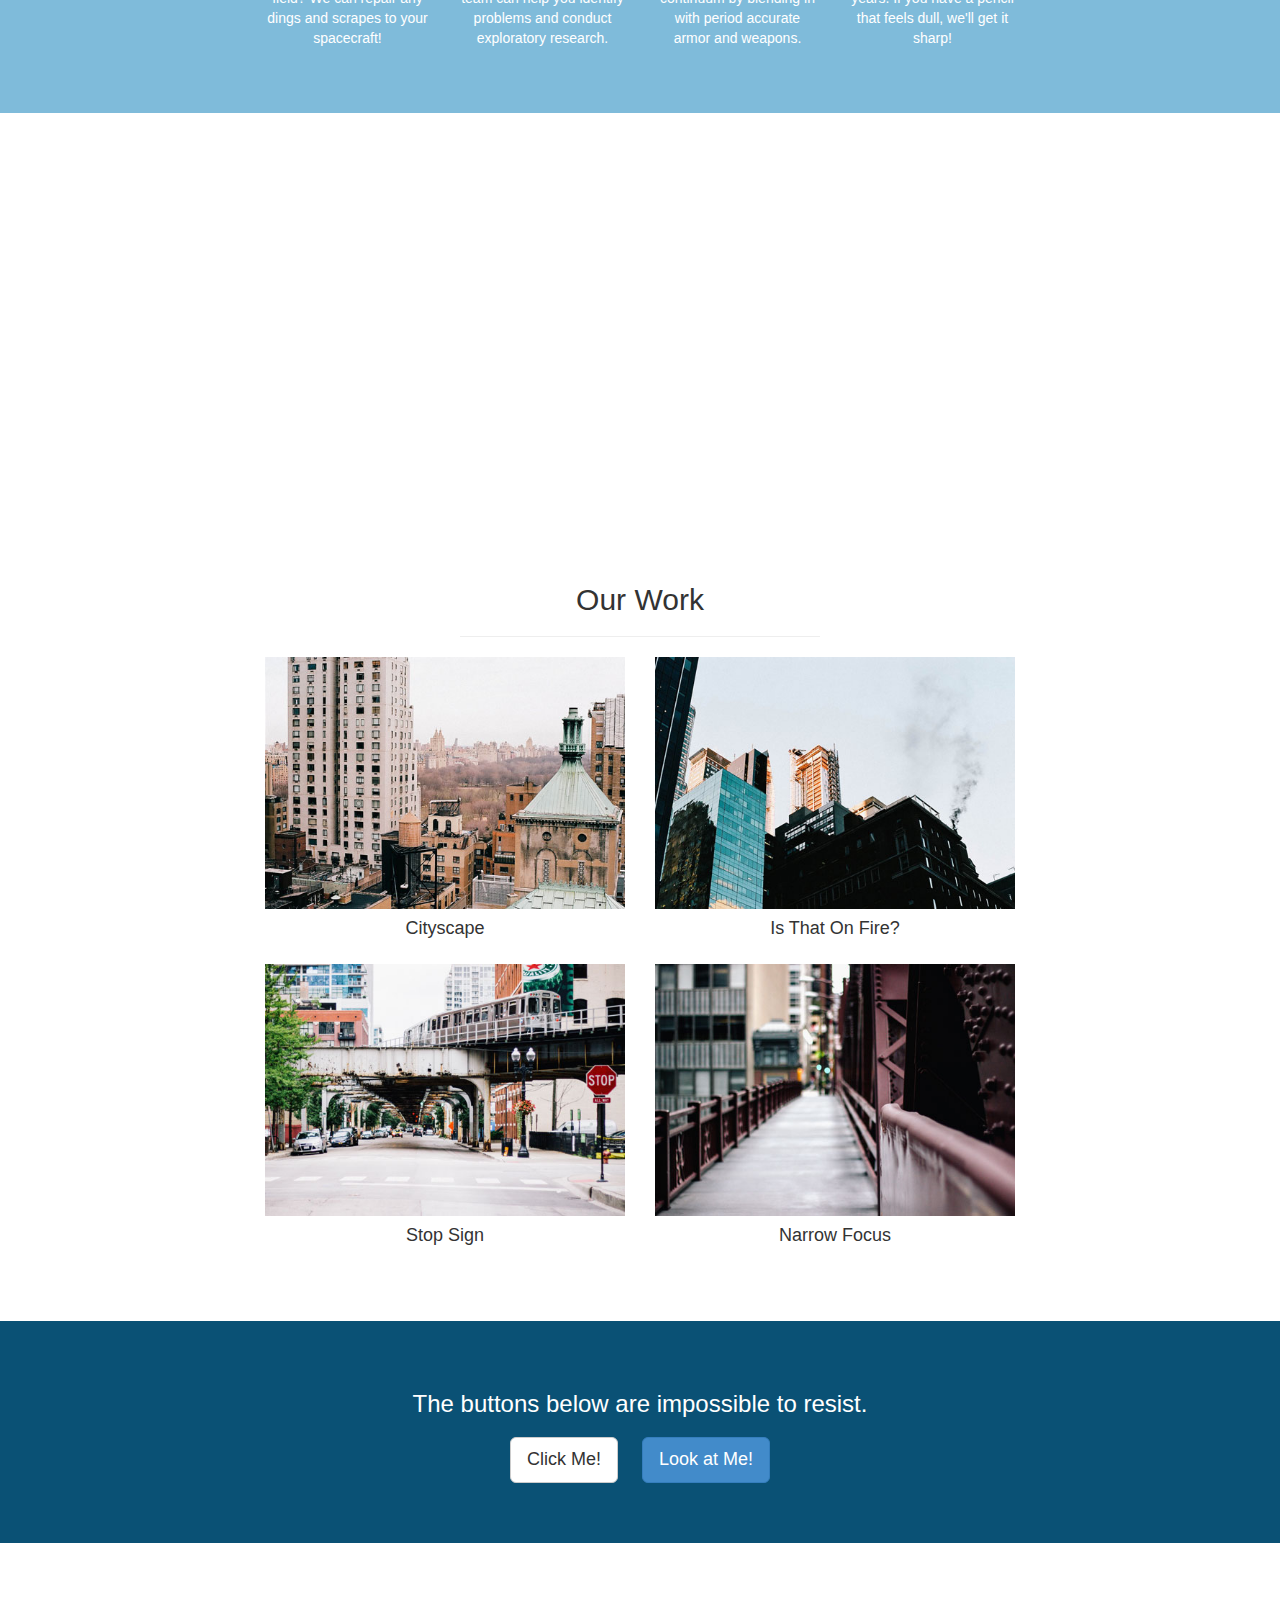
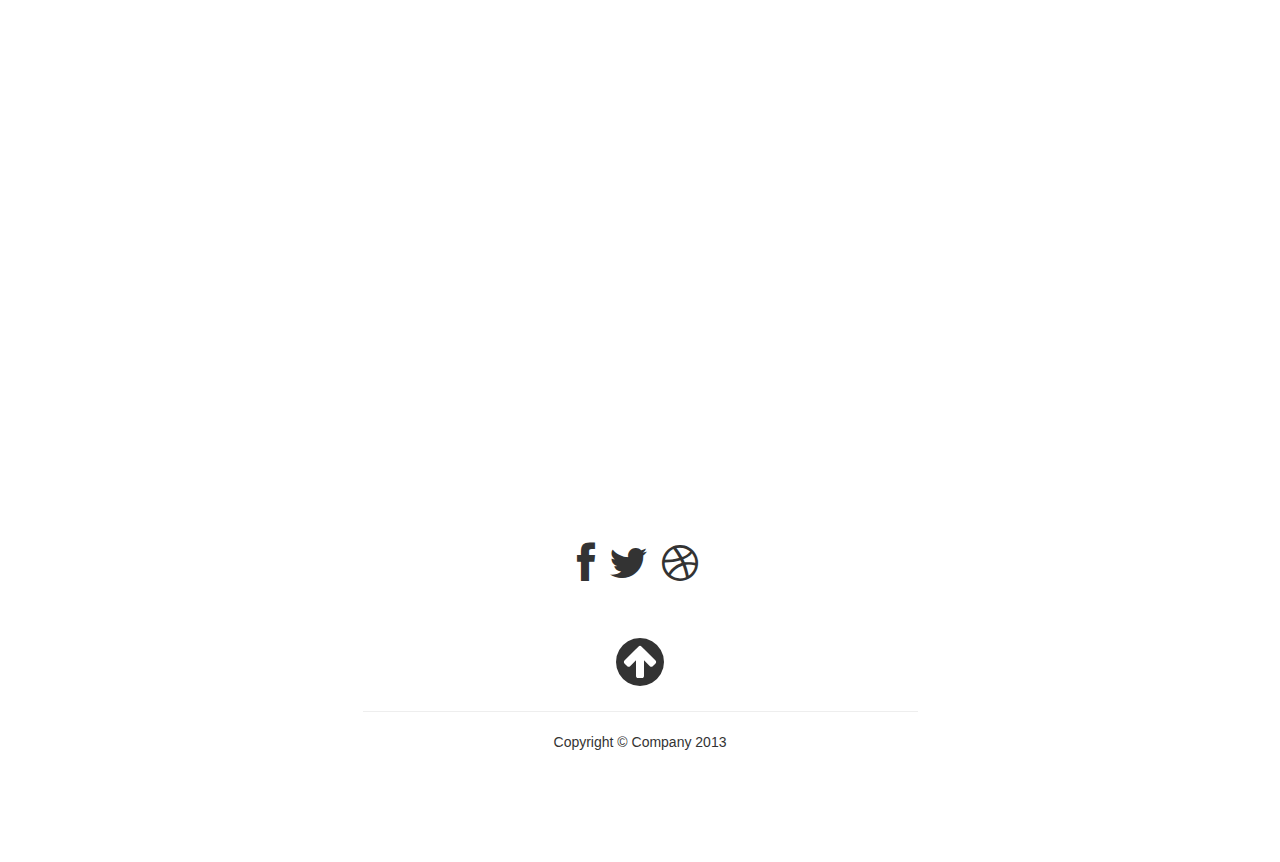
<file: startbootstrap-master/templates/stylish-portfolio/index.html>
<!DOCTYPE html>
<html lang="en">

<head>
    <meta charset="utf-8">
    <meta name="viewport" content="width=device-width, initial-scale=1.0">
    <meta name="description" content="">
    <meta name="author" content="">

    <title>Stylish Portfolio Template for Bootstrap</title>

    <!-- Bootstrap core CSS -->
    <link href="css/bootstrap.css" rel="stylesheet">

    <!-- Add custom CSS here -->
    <link href="css/stylish-portfolio.css" rel="stylesheet">
    <link href="font-awesome/css/font-awesome.min.css" rel="stylesheet">
</head>

<body>

    <!-- Side Menu -->
    <a id="menu-toggle" href="#" class="btn btn-primary btn-lg toggle"><i class="fa fa-bars"></i></a>
    <div id="sidebar-wrapper">
        <ul class="sidebar-nav">
            <a id="menu-close" href="#" class="btn btn-default btn-lg pull-right toggle"><i class="fa fa-times"></i></a>
            <li class="sidebar-brand"><a href="http://startbootstrap.com">Start Bootstrap</a>
            </li>
            <li><a href="#top">Home</a>
            </li>
            <li><a href="#about">About</a>
            </li>
            <li><a href="#services">Services</a>
            </li>
            <li><a href="#portfolio">Portfolio</a>
            </li>
            <li><a href="#contact">Contact</a>
            </li>
        </ul>
    </div>
    <!-- /Side Menu -->

    <!-- Full Page Image Header Area -->
    <div id="top" class="header">
        <div class="vert-text">
            <h1>Start Bootstrap</h1>
            <h3>
                <em>We</em> Build Great Templates,
                <em>You</em> Make Them Better</h3>
            <a href="#about" class="btn btn-default btn-lg">Find Out More</a>
        </div>
    </div>
    <!-- /Full Page Image Header Area -->

    <!-- Intro -->
    <div id="about" class="intro">
        <div class="container">
            <div class="row">
                <div class="col-md-6 col-md-offset-3 text-center">
                    <h2>Subtle Sidebar is the Perfect Template for your Next Portfolio Website Project!</h2>
                    <p class="lead">This template really has it all. It's up to you to customize it to your liking! It features some fresh photography courtesy of <a target="_blank" href="http://join.deathtothestockphoto.com/">Death to the Stock Photo</a>.</p>
                </div>
            </div>
        </div>
    </div>
    <!-- /Intro -->

    <!-- Services -->
    <div id="services" class="services">
        <div class="container">
            <div class="row">
                <div class="col-md-4 col-md-offset-4 text-center">
                    <h2>Our Services</h2>
                    <hr>
                </div>
            </div>
            <div class="row">
                <div class="col-md-2 col-md-offset-2 text-center">
                    <div class="service-item">
                        <i class="service-icon fa fa-rocket"></i>
                        <h4>Spacecraft Repair</h4>
                        <p>Did your navigation system shut down in the middle of that asteroid field? We can repair any dings and scrapes to your spacecraft!</p>
                    </div>
                </div>
                <div class="col-md-2 text-center">
                    <div class="service-item">
                        <i class="service-icon fa fa-magnet"></i>
                        <h4>Problem Solving</h4>
                        <p>Need to know how magnets work? Our problem solving solutions team can help you identify problems and conduct exploratory research.</p>
                    </div>
                </div>
                <div class="col-md-2 text-center">
                    <div class="service-item">
                        <i class="service-icon fa fa-shield"></i>
                        <h4>Blacksmithing</h4>
                        <p>Planning a time travel trip to the middle ages? Preserve the space time continuum by blending in with period accurate armor and weapons.</p>
                    </div>
                </div>
                <div class="col-md-2 text-center">
                    <div class="service-item">
                        <i class="service-icon fa fa-pencil"></i>
                        <h4>Pencil Sharpening</h4>
                        <p>We've been voted the best pencil sharpening service for 10 consecutive years. If you have a pencil that feels dull, we'll get it sharp!</p>
                    </div>
                </div>
            </div>
        </div>
    </div>
    <!-- /Services -->

    <!-- Callout -->
    <div class="callout">
        <div class="vert-text">
            <h1>A Dramatic Text Area</h1>
        </div>
    </div>
    <!-- /Callout -->

    <!-- Portfolio -->
    <div id="portfolio" class="portfolio">
        <div class="container">
            <div class="row">
                <div class="col-md-4 col-md-offset-4 text-center">
                    <h2>Our Work</h2>
                    <hr>
                </div>
            </div>
            <div class="row">
                <div class="col-md-4 col-md-offset-2 text-center">
                    <div class="portfolio-item">
                        <a href="#">
                            <img class="img-portfolio img-responsive" src="img/portfolio-1.jpg">
                        </a>
                        <h4>Cityscape</h4>
                    </div>
                </div>
                <div class="col-md-4 text-center">
                    <div class="portfolio-item">
                        <a href="#">
                            <img class="img-portfolio img-responsive" src="img/portfolio-2.jpg">
                        </a>
                        <h4>Is That On Fire?</h4>
                    </div>
                </div>
            </div>
            <div class="row">
                <div class="col-md-4 col-md-offset-2 text-center">
                    <div class="portfolio-item">
                        <a href="#">
                            <img class="img-portfolio img-responsive" src="img/portfolio-3.jpg">
                        </a>
                        <h4>Stop Sign</h4>
                    </div>
                </div>
                <div class="col-md-4 text-center">
                    <div class="portfolio-item">
                        <a href="#">
                            <img class="img-portfolio img-responsive" src="img/portfolio-4.jpg">
                        </a>
                        <h4>Narrow Focus</h4>
                    </div>
                </div>
            </div>
        </div>
    </div>
    <!-- /Portfolio -->

    <!-- Call to Action -->
    <div class="call-to-action">
        <div class="container">
            <div class="row">
                <div class="col-md-6 col-md-offset-3 text-center">
                    <h3>The buttons below are impossible to resist.</h3>
                    <a href="#" class="btn btn-lg btn-default">Click Me!</a>
                    <a href="#" class="btn btn-lg btn-primary">Look at Me!</a>
                </div>
            </div>
        </div>
    </div>
    <!-- /Call to Action -->

    <!-- Map -->
    <div id="contact" class="map">
        <iframe width="100%" height="100%" frameborder="0" scrolling="no" marginheight="0" marginwidth="0" src="https://maps.google.com/maps?f=q&amp;source=s_q&amp;hl=en&amp;geocode=&amp;q=Twitter,+Inc.,+Market+Street,+San+Francisco,+CA&amp;aq=0&amp;oq=twitter&amp;sll=28.659344,-81.187888&amp;sspn=0.128789,0.264187&amp;ie=UTF8&amp;hq=Twitter,+Inc.,+Market+Street,+San+Francisco,+CA&amp;t=m&amp;z=15&amp;iwloc=A&amp;output=embed"></iframe>
        <br />
        <small>
            <a href="https://maps.google.com/maps?f=q&amp;source=embed&amp;hl=en&amp;geocode=&amp;q=Twitter,+Inc.,+Market+Street,+San+Francisco,+CA&amp;aq=0&amp;oq=twitter&amp;sll=28.659344,-81.187888&amp;sspn=0.128789,0.264187&amp;ie=UTF8&amp;hq=Twitter,+Inc.,+Market+Street,+San+Francisco,+CA&amp;t=m&amp;z=15&amp;iwloc=A"></a>
        </small>
        </iframe>
    </div>
    <!-- /Map -->

    <!-- Footer -->
    <footer>
        <div class="container">
            <div class="row">
                <div class="col-md-6 col-md-offset-3 text-center">
                    <ul class="list-inline">
                        <li><i class="fa fa-facebook fa-3x"></i>
                        </li>
                        <li><i class="fa fa-twitter fa-3x"></i>
                        </li>
                        <li><i class="fa fa-dribbble fa-3x"></i>
                        </li>
                    </ul>
                    <div class="top-scroll">
                        <a href="#top"><i class="fa fa-arrow-circle-up scroll fa-4x"></i></a>
                    </div>
                    <hr>
                    <p>Copyright &copy; Company 2013</p>
                </div>
            </div>
        </div>
    </footer>
    <!-- /Footer -->

    <!-- JavaScript -->
    <script src="js/jquery-1.10.2.js"></script>
    <script src="js/bootstrap.js"></script>

    <!-- Custom JavaScript for the Side Menu and Smooth Scrolling -->
    <script>
    $("#menu-close").click(function(e) {
        e.preventDefault();
        $("#sidebar-wrapper").toggleClass("active");
    });
    </script>
    <script>
    $("#menu-toggle").click(function(e) {
        e.preventDefault();
        $("#sidebar-wrapper").toggleClass("active");
    });
    </script>
    <script>
    $(function() {
        $('a[href*=#]:not([href=#])').click(function() {
            if (location.pathname.replace(/^\//, '') == this.pathname.replace(/^\//, '') || location.hostname == this.hostname) {

                var target = $(this.hash);
                target = target.length ? target : $('[name=' + this.hash.slice(1) + ']');
                if (target.length) {
                    $('html,body').animate({
                        scrollTop: target.offset().top
                    }, 1000);
                    return false;
                }
            }
        });
    });
    </script>

</body>

</html>
</file>
<file: facebook/samplewebsite/css/style.css>
.api {
    font-family: source-code-pro, serif;
    font-size: 14px;
}
</file>
<file: googleplaces/fushion_table_template/css/custom.css>
a { color: #4B58A6; }
a:hover { color: #4B58A6; }

#map_canvas img {
  max-width: none;
}

.filter-box { 
  height: 15px; 
  width: 15px;  
  display: inline-block;
  *border-right-width: 2px;
  *border-bottom-width: 2px;
  -webkit-border-radius: 5px;
     -moz-border-radius: 5px;
          border-radius: 5px;
  -webkit-background-clip: padding-box;
     -moz-background-clip: padding;
          background-clip: padding-box; 
}

.filter-yellow { background-color: #FBF358; }
.filter-green { background-color: #00E13C; }
.filter-blue { background-color: #5781FC; }
.filter-purple { background-color: #7C54FB; }
.filter-red { background-color: #FB6353; }

canvas {-ms-touch-action: double-tap-zoom;}

/** FIX for Bootstrap and Google Maps Info window styes problem **/
img[src*="gstatic.com/"], img[src*="googleapis.com/"] {
max-width: none;
}
</file>
<file: startbootstrap-master/templates/business-casual/css/business-casual.css>
body {
  background: url(../img/bg.jpg) no-repeat center center fixed; 
  -webkit-background-size: cover;
  -moz-background-size: cover;
  -o-background-size: cover;
  background-size: cover;
}

h1, h2, h3, h4, h5, h6 {
  text-transform: uppercase;
  letter-spacing: 3px;
  font-weight: 400;
}

p {
  font-size: 1.25em;
  line-height: 1.6;
  color: #000;
}

hr {
  border-color: #999999;
  max-width: 400px;
}

.brand,
.address-bar {
  display: none;
}


.navbar-brand {
  text-transform: uppercase;
  letter-spacing: 2px;
  font-weight: 900;
}

.navbar-nav {
  text-transform: uppercase;
  letter-spacing: 3px;
  font-weight: 400;
}

.img-full {
  min-width: 100%;
}

.brand-name {
  font-weight: 700;
  font-size: 1.5em;
  text-transform: capitalize;
  letter-spacing: normal;
}

.tagline-divider {
  margin: 15px auto 3px;
  border-color: #999999;
  max-width: 250px;
}

.box {
  background: #fff;
  background: rgba(255,255,255,0.9);
  margin-bottom: 20px;
  padding: 30px 15px;
}

.intro-text {
  text-transform: uppercase;
  letter-spacing: 1px;
  font-size: 1.25em;
  font-weight: 400;
}

.img-border {
  float: none;
  margin: 0 auto 0;
  border: #999999 solid 1px;
}

.img-left {
  float: none;
  margin: 0 auto 0;
}

footer {
  background: #fff;
  background: rgba(255,255,255,0.9);
}

footer p {
  margin: 0;
  padding: 50px 0;
}

@media screen and (min-width: 768px) {

.brand {
  display: inherit;
  font-weight: 700;
  font-size: 5em;
  line-height: normal;
  text-align: center;
  margin: 0;
  padding: 30px 0 10px;
  color: #fff;
  text-shadow: 1px 1px 2px rgba(0, 0, 0, 0.5);
}

.top-divider {
  margin-top: 0;
}

.img-left {
  float: left;
  margin-right: 25px;
}

.address-bar {
  display: inherit;
  text-align: center;
  margin: 0;
  padding: 0 0 40px;
  font-size: 1.25em;
  text-transform: uppercase;
  letter-spacing: 3px;
  font-weight: 400;
  color: #fff;
  text-shadow: 1px 1px 2px rgba(0, 0, 0, 0.5);
}

.navbar {
  border-radius: 0;
}

.navbar-header {
  display: none;
}

.navbar {
  min-height: 0;
}

.navbar-default {
  background: #fff;
  background: rgba(255,255,255,0.9);
  border: none;
}

.nav>li>a {
  padding: 35px;
}

.navbar-nav>li>a {
  line-height: normal;
}

.navbar-nav {
  float: none;
  margin: 0 auto;
  display: table;
  table-layout: fixed;
  font-size: 1.25em;
}

}

@media screen and (min-width: 1200px) {
    .box:after {
        content: '';
        display: table;
        clear: both;
    }
}
</file>
<file: startbootstrap-master/templates/landing-page/css/landing-page.css>
body, html {
	height: 100%;
	width: 100%;
}

body, h1, h2, h3, h4, h5, h6 {
	font-family: "Lato", "Helvetica Neue", Helvetica, Arial, sans-serif;
	font-weight: 700;
}

.lead {
	font-size: 18px;
	font-weight: 400;
}

.intro-header {
	padding-top: 50px; /* If you're making other pages, make sure there is 50px of padding to make sure the navbar doesn't overlap content! */
	padding-bottom: 50px;
	color: #f8f8f8;
	background: url(../img/intro-bg.jpg) no-repeat center center;
	background-size: cover;
	text-align: center;
}

.intro-message {
	position: relative;
	padding-top: 20%;
	padding-bottom: 20%;
}

.intro-message > h1 {
	margin: 0;
	font-size: 5em;
	text-shadow: 2px 2px 3px rgba(0, 0, 0, 0.6);
}

.intro-divider {
	width: 400px;
	border-top: 1px solid #f8f8f8;
	border-bottom: 1px solid rgba(0, 0, 0, 0.2);
}

.intro-message > h3 {
	text-shadow: 2px 2px 3px rgba(0, 0, 0, 0.6);
}

@media (max-width: 767px) {
	.intro-message {
		padding-bottom: 15%;
	}

	.intro-message > h1 {
		font-size: 3em;
	}

	ul.intro-social-buttons > li {
		display: block;
		margin-bottom: 20px;
		padding: 0;
	}

	ul.intro-social-buttons > li:last-child {
		margin-bottom: 0;
	}

	.intro-divider {
		width: 100%;
	}
}

.network-name {
	text-transform: uppercase;
	font-size: 14px;
	font-weight: 400;
	letter-spacing: 2px;
}

.content-section-a {
	background-color: #f8f8f8;
	padding: 50px 0;
}

.content-section-b {
	border-top: 1px solid #e7e7e7;
	border-bottom: 1px solid #e7e7e7;
	padding: 50px 0;
}

.section-heading {
	margin-bottom: 30px;
}

.section-heading-spacer {
	border-top: 3px solid #e7e7e7;
	width: 200px;
	float: left;
}

.banner {
	padding: 100px 0;
	color: #f8f8f8;
	background: url(../img/banner-bg.jpg) no-repeat center center;
	background-size: cover;
}

.banner h2 {
	margin: 0;
	text-shadow: 2px 2px 3px rgba(0, 0, 0, 0.6);
	font-size: 3em;
}

.banner ul {
	margin-bottom: 0;
}

.banner-social-buttons {
	float: right;
	margin-top: 0;
}

@media (max-width: 1199px) {
	ul.banner-social-buttons {
		float: left;
		margin-top: 15px;
	}	
}

@media (max-width: 767px) {
	.banner h2 {
		margin: 0;
		text-shadow: 2px 2px 3px rgba(0, 0, 0, 0.6);
		font-size: 3em;
	}

	ul.banner-social-buttons > li {
		display: block;
		margin-bottom: 20px;
		padding: 0;
	}

	ul.banner-social-buttons > li:last-child {
		margin-bottom: 0;
	}	
}

footer {
	background-color: #f8f8f8;
	padding: 50px 0;
}

p.copyright {
	margin: 15px 0 0;
}
</file>
<file: startbootstrap-master/templates/scrolling-nav/css/scrolling-nav.css>
body {
    width: 100%;
    height: 100%;
}

html {
    width: 100%;
    height: 100%;
}

@media(min-width:767px) {
    .navbar {
        padding: 20px 0;
        -webkit-transition: background .5s ease-in-out,padding .5s ease-in-out;
        -moz-transition: background .5s ease-in-out,padding .5s ease-in-out;
        transition: background .5s ease-in-out,padding .5s ease-in-out;
    }

    .top-nav-collapse {
        /* Customize the look and feel of the collapsed top nav here */
        padding: 0;
    }
}

/* Demo Sections - You can use these as guides or delete them - the scroller will work with any sort of height, fixed, undefined, or percentage based.
The padding is very important to make sure the scrollspy picks up the right area when scrolled to. Adjust the margin and padding of sections and children 
of those sections to manage the look and feel of the site. */

.intro-section {
    height: 100%;
    padding-top: 150px;
    text-align: center;
    background: #fff;
}

.about-section {
    height: 100%;
    padding-top: 150px;
    text-align: center;
    background: #eee;
}

.services-section {
    height: 100%;
    padding-top: 150px;
    text-align: center;
    background: #fff;
}

.contact-section {
    height: 100%;
    padding-top: 150px;
    text-align: center;
    background: #eee;
}
</file>
<file: startbootstrap-master/templates/stylish-portfolio/css/stylish-portfolio.css>
/* Global Styles */

html,
body {
  height: 100%;
  width: 100%;
}

.vert-text {
  display: table-cell;
  vertical-align: middle;
  text-align: center;
}

.vert-text h1 {
  padding: 0;
  margin: 0;
  font-size: 4.5em;
  font-weight: 700;
}

/* Side Menu */

#sidebar-wrapper {
  margin-right: -250px;
  right: 0;
  width: 250px;
  background: #000;
  position: fixed;
  height: 100%;
  overflow-y: auto;
  z-index: 1000;
  -webkit-transition: all 0.4s ease 0s;
  -moz-transition: all 0.4s ease 0s;
  -ms-transition: all 0.4s ease 0s;
  -o-transition: all 0.4s ease 0s;
  transition: all 0.4s ease 0s;
}

.sidebar-nav {
  position: absolute;
  top: 0;
  width: 250px;
  list-style: none;
  margin: 0;
  padding: 0;
}

.sidebar-nav li {
  line-height: 40px;
  text-indent: 20px;
}

.sidebar-nav li a {
  color: #999999;
  display: block;
  text-decoration: none;
}

.sidebar-nav li a:hover {
  color: #fff;
  background: rgba(255,255,255,0.2);
  text-decoration: none;
}

.sidebar-nav li a:active,
.sidebar-nav li a:focus {
  text-decoration: none;
}

.sidebar-nav > .sidebar-brand {
  height: 55px;
  line-height: 55px;
  font-size: 18px;
}

.sidebar-nav > .sidebar-brand a {
  color: #999999;
}

.sidebar-nav > .sidebar-brand a:hover {
  color: #fff;
  background: none;
}

#menu-toggle {
  top: 0;
  right: 0;
  position: fixed;
  z-index: 1;
}

#sidebar-wrapper.active {
  right: 250px;
  width: 250px;
  -webkit-transition: all 0.4s ease 0s;
  -moz-transition: all 0.4s ease 0s;
  -ms-transition: all 0.4s ease 0s;
  -o-transition: all 0.4s ease 0s;
  transition: all 0.4s ease 0s;
}

.toggle {
  margin: 5px 5px 0 0;
}

/* Full Page Image Header Area */

.header {
  display: table;
  height: 100%;
  width: 100%;
  position: relative;
  background: url(../img/bg.jpg) no-repeat center center fixed; 
  -webkit-background-size: cover;
  -moz-background-size: cover;
  -o-background-size: cover;
  background-size: cover;
}

/* Intro */

.intro {
  padding: 50px 0;
}

/* Services */

.services {
  background: #7fbbda;
  padding: 50px 0;
  color: #ffffff;
}

.service-item {
  margin-bottom: 15px;
}

i.service-icon {
  border: 3px solid #ffffff;
  border-radius: 50%;
  display: inline-block;
  font-size: 56px;
  width: 140px;
  height: 140px;
  line-height: 136px;
  vertical-align: middle; 
  text-align: center;
}

/* Callout */

.callout {
  color: #ffffff;
  display: table;
  height: 400px;
  width: 100%;
  background: url(../img/callout.jpg) no-repeat center center fixed; 
  -webkit-background-size: cover;
  -moz-background-size: cover;
  -o-background-size: cover;
  background-size: cover;
}

/* Portfolio */

.portfolio {
  padding: 50px 0;
}

.portfolio-item {
  margin-bottom: 25px;
}

.img-portfolio {
  margin: 0 auto;
}


/* Call to Action */

.call-to-action {
  color: #ffffff;
  background: #0a5175;
  padding: 50px 0;
}

.call-to-action .btn {
  margin: 10px;
}

/* Map */

.map {
  height: 500px;
}

/* Footer */

footer {
  padding: 100px 0;
}

.top-scroll {
  margin-top: 50px;
}

.top-scroll a {
  text-decoration: none;
  color: inherit;
}

i.scroll {
  color: #333333;
}

i.scroll:hover {
  color: #0a5175;
}
/* Responsive */

@media (max-width: 768px) {
	
  .header {
	background: url(../img/bg.jpg) no-repeat center center scroll; 
  }

  .callout {
	background: url(../img/callout.jpg) no-repeat center center scroll; 
  }

  .map {
	height: 75%;
  }

}
</file>
<file: facebook/samplewebsite/css/docs.css>
/* Add additional stylesheets below
-------------------------------------------------- */
/*
  Bootstrap's documentation styles
  Special styles for presenting Bootstrap's documentation and examples
*/



/* Body and structure
-------------------------------------------------- */

body {
  position: relative;
  padding-top: 40px;
}

/* Code in headings */
h3 code {
  font-size: 14px;
  font-weight: normal;
}



/* Tweak navbar brand link to be super sleek
-------------------------------------------------- */

body > .navbar {
  font-size: 13px;
}

/* Change the docs' brand */
body > .navbar .brand {
  padding-right: 0;
  padding-left: 0;
  margin-left: 20px;
  float: right;
  font-weight: bold;
  color: #000;
  text-shadow: 0 1px 0 rgba(255,255,255,.1), 0 0 30px rgba(255,255,255,.125);
  -webkit-transition: all .2s linear;
     -moz-transition: all .2s linear;
          transition: all .2s linear;
}
body > .navbar .brand:hover {
  text-decoration: none;
  text-shadow: 0 1px 0 rgba(255,255,255,.1), 0 0 30px rgba(255,255,255,.4);
}


/* Sections
-------------------------------------------------- */

/* padding for in-page bookmarks and fixed navbar */
section {
  padding-top: 30px;
}
section > .page-header,
section > .lead {
  color: #5a5a5a;
}
section > ul li {
  margin-bottom: 5px;
}

/* Separators (hr) */
.bs-docs-separator {
  margin: 40px 0 39px;
}

/* Faded out hr */
hr.soften {
  height: 1px;
  margin: 70px 0;
  background-image: -webkit-linear-gradient(left, rgba(0,0,0,0), rgba(0,0,0,.1), rgba(0,0,0,0));
  background-image:    -moz-linear-gradient(left, rgba(0,0,0,0), rgba(0,0,0,.1), rgba(0,0,0,0));
  background-image:     -ms-linear-gradient(left, rgba(0,0,0,0), rgba(0,0,0,.1), rgba(0,0,0,0));
  background-image:      -o-linear-gradient(left, rgba(0,0,0,0), rgba(0,0,0,.1), rgba(0,0,0,0));
  border: 0;
}



/* Jumbotrons
-------------------------------------------------- */

/* Base class
------------------------- */
.jumbotron {
  margin-top: 1px;
  position: relative;
  padding: 40px 0;
  color: #fff;
  text-align: center;
  text-shadow: 0 1px 3px rgba(0,0,0,.4), 0 0 30px rgba(0,0,0,.075);
  background: #020031; /* Old browsers */
  background: -moz-linear-gradient(45deg,  #020031 0%, #6d3353 100%); /* FF3.6+ */
  background: -webkit-gradient(linear, left bottom, right top, color-stop(0%,#020031), color-stop(100%,#6d3353)); /* Chrome,Safari4+ */
  background: -webkit-linear-gradient(45deg,  #020031 0%,#6d3353 100%); /* Chrome10+,Safari5.1+ */
  background: -o-linear-gradient(45deg,  #020031 0%,#6d3353 100%); /* Opera 11.10+ */
  background: -ms-linear-gradient(45deg,  #020031 0%,#6d3353 100%); /* IE10+ */
  background: linear-gradient(45deg,  #020031 0%,#6d3353 100%); /* W3C */
  filter: progid:DXImageTransform.Microsoft.gradient( startColorstr='#020031', endColorstr='#6d3353',GradientType=1 ); /* IE6-9 fallback on horizontal gradient */
  -webkit-box-shadow: inset 0 3px 7px rgba(0,0,0,.2), inset 0 -3px 7px rgba(0,0,0,.2);
     -moz-box-shadow: inset 0 3px 7px rgba(0,0,0,.2), inset 0 -3px 7px rgba(0,0,0,.2);
          box-shadow: inset 0 3px 7px rgba(0,0,0,.2), inset 0 -3px 7px rgba(0,0,0,.2);
}
.jumbotron h1 {
  font-size: 64px;
  font-weight: bold;
  letter-spacing: -1px;
  line-height: 1;
}
.jumbotron p {
  font-size: 24px;
  font-weight: 300;
  line-height: 1.25;
  margin-bottom: 30px;
}

/* Link styles (used on .masthead-links as well) */
.jumbotron a {
  color: #fff;
  color: rgba(255,255,255,.5);
  -webkit-transition: all .2s ease-in-out;
     -moz-transition: all .2s ease-in-out;
          transition: all .2s ease-in-out;
}
.jumbotron a:hover {
  color: #fff;
  text-shadow: 0 0 10px rgba(255,255,255,.25);
}

/* Download button */
.masthead .btn {
  padding: 19px 24px;
  font-size: 24px;
  font-weight: 200;
  color: #fff; /* redeclare to override the `.jumbotron a` */
  border: 0;
  -webkit-border-radius: 6px;
     -moz-border-radius: 6px;
          border-radius: 6px;
  -webkit-box-shadow: inset 0 1px 0 rgba(255,255,255,.1), 0 1px 5px rgba(0,0,0,.25);
     -moz-box-shadow: inset 0 1px 0 rgba(255,255,255,.1), 0 1px 5px rgba(0,0,0,.25);
          box-shadow: inset 0 1px 0 rgba(255,255,255,.1), 0 1px 5px rgba(0,0,0,.25);
  -webkit-transition: none;
     -moz-transition: none;
          transition: none;
}
.masthead .btn:hover {
  -webkit-box-shadow: inset 0 1px 0 rgba(255,255,255,.1), 0 1px 5px rgba(0,0,0,.25);
     -moz-box-shadow: inset 0 1px 0 rgba(255,255,255,.1), 0 1px 5px rgba(0,0,0,.25);
          box-shadow: inset 0 1px 0 rgba(255,255,255,.1), 0 1px 5px rgba(0,0,0,.25);
}
.masthead .btn:active {
  -webkit-box-shadow: inset 0 2px 4px rgba(0,0,0,.1), 0 1px 0 rgba(255,255,255,.1);
     -moz-box-shadow: inset 0 2px 4px rgba(0,0,0,.1), 0 1px 0 rgba(255,255,255,.1);
          box-shadow: inset 0 2px 4px rgba(0,0,0,.1), 0 1px 0 rgba(255,255,255,.1);
}


/* Pattern overlay
------------------------- */
.jumbotron .container {
  position: relative;
  z-index: 2;
}
.jumbotron:after {
  margin-top: 1px;
  content: '';
  display: block;
  position: absolute;
  top: 0;
  right: 0;
  bottom: 0;
  left: 0;
  background: url(../img/bg2.jpg) repeat center center;
  opacity: .4;
}
@media
only screen and (-webkit-min-device-pixel-ratio: 2),
only screen and (   min--moz-device-pixel-ratio: 2),
only screen and (     -o-min-device-pixel-ratio: 2/1) {

  .jumbotron:after {
    /*background-size: 150px 150px;*/
  }

}

/* Masthead (docs home)
------------------------- */
.masthead {
  padding: 70px 0 80px;
  margin-bottom: 0;
  color: #fff;
}
.masthead h1 {
  font-size: 96px;
  line-height: 1;
  letter-spacing: -2px;
}
.masthead p {
  padding-left: 20px;
  padding-right: 20px;
  font-size: 32px;
  font-weight: 200;
  line-height: 1.25;
}

/* Textual links in masthead */
.masthead-links {
  margin: 0;
  list-style: none;
}
.masthead-links li {
  display: inline;
  padding: 0 10px;
  color: rgba(255,255,255,.25);
}

/* Social proof buttons from GitHub & Twitter */
.bs-docs-social {
  padding: 15px 0;
  text-align: center;
  background-color: #f5f5f5;
  border-top: 1px solid #fff;
  border-bottom: 1px solid #ddd;
}

/* Quick links on Home */
.bs-docs-social-buttons {
  margin-left: 0;
  margin-bottom: 0;
  padding-left: 0;
  list-style: none;
}
.bs-docs-social-buttons li {
  display: inline-block;
  padding: 5px 8px;
  line-height: 1;
  *display: inline;
  *zoom: 1;
}

/* Subhead (other pages)
------------------------- */
.subhead {
  text-align: left;
  border-bottom: 1px solid #ddd;
}
.subhead h1 {
  font-size: 60px;
}
.subhead p {
  margin-bottom: 20px;
}
.subhead .navbar {
  display: none;
}



/* Marketing section of Overview
-------------------------------------------------- */

.marketing {
  text-align: center;
  color: #5a5a5a;
}
.marketing h1 {
  margin: 60px 0 10px;
  font-size: 60px;
  font-weight: 200;
  line-height: 1;
  letter-spacing: -1px;
}
.marketing h2 {
  font-weight: 200;
  margin-bottom: 5px;
}
.marketing p {
  font-size: 16px;
  line-height: 1.5;
}
.marketing .marketing-byline {
  margin-bottom: 40px;
  font-size: 20px;
  font-weight: 300;
  line-height: 1.25;
  color: #999;
}
.marketing-img {
  display: block;
  margin: 0 auto 30px;
  max-height: 145px;
}



/* Footer
-------------------------------------------------- */

.footer {
  text-align: center;
  padding: 30px 0;
  margin-top: 70px;
  border-top: 1px solid #e5e5e5;
  background-color: #f5f5f5;
}
.footer p {
  margin-bottom: 0;
  color: #777;
}
.footer-links {
  margin: 10px 0;
}
.footer-links li {
  display: inline;
  padding: 0 2px;
}
.footer-links li:first-child {
  padding-left: 0;
}



/* Special grid styles
-------------------------------------------------- */

.show-grid {
  margin-top: 10px;
  margin-bottom: 20px;
}
.show-grid [class*="span"] {
  background-color: #eee;
  text-align: center;
  -webkit-border-radius: 3px;
     -moz-border-radius: 3px;
          border-radius: 3px;
  min-height: 40px;
  line-height: 40px;
}
.show-grid:hover [class*="span"] {
  background: #ddd;
}
.show-grid .show-grid {
  margin-top: 0;
  margin-bottom: 0;
}
.show-grid .show-grid [class*="span"] {
  margin-top: 5px;
}
.show-grid [class*="span"] [class*="span"] {
  background-color: #ccc;
}
.show-grid [class*="span"] [class*="span"] [class*="span"] {
  background-color: #999;
}



/* Mini layout previews
-------------------------------------------------- */
.mini-layout {
  border: 1px solid #ddd;
  -webkit-border-radius: 6px;
     -moz-border-radius: 6px;
          border-radius: 6px;
  -webkit-box-shadow: 0 1px 2px rgba(0,0,0,.075);
     -moz-box-shadow: 0 1px 2px rgba(0,0,0,.075);
          box-shadow: 0 1px 2px rgba(0,0,0,.075);
}
.mini-layout,
.mini-layout .mini-layout-body,
.mini-layout.fluid .mini-layout-sidebar {
  height: 300px;
}
.mini-layout {
  margin-bottom: 20px;
  padding: 9px;
}
.mini-layout div {
  -webkit-border-radius: 3px;
     -moz-border-radius: 3px;
          border-radius: 3px;
}
.mini-layout .mini-layout-body {
  background-color: #dceaf4;
  margin: 0 auto;
  width: 70%;
}
.mini-layout.fluid .mini-layout-sidebar,
.mini-layout.fluid .mini-layout-header,
.mini-layout.fluid .mini-layout-body {
  float: left;
}
.mini-layout.fluid .mini-layout-sidebar {
  background-color: #bbd8e9;
  width: 20%;
}
.mini-layout.fluid .mini-layout-body {
  width: 77.5%;
  margin-left: 2.5%;
}



/* Download page
-------------------------------------------------- */

.download .page-header {
  margin-top: 36px;
}
.page-header .toggle-all {
  margin-top: 5px;
}

/* Space out h3s when following a section */
.download h3 {
  margin-bottom: 5px;
}
.download-builder input + h3,
.download-builder .checkbox + h3 {
  margin-top: 9px;
}

/* Fields for variables */
.download-builder input[type=text] {
  margin-bottom: 9px;
  font-family: Menlo, Monaco, "Courier New", monospace;
  font-size: 12px;
  color: #d14;
}
.download-builder input[type=text]:focus {
  background-color: #fff;
}

/* Custom, larger checkbox labels */
.download .checkbox {
  padding: 6px 10px 6px 25px;
  font-size: 13px;
  line-height: 18px;
  color: #555;
  background-color: #f9f9f9;
  -webkit-border-radius: 3px;
     -moz-border-radius: 3px;
          border-radius: 3px;
  cursor: pointer;
}
.download .checkbox:hover {
  color: #333;
  background-color: #f5f5f5;
}
.download .checkbox small {
  font-size: 12px;
  color: #777;
}

/* Variables section */
#variables label {
  margin-bottom: 0;
}

/* Giant download button */
.download-btn {
  margin: 36px 0 108px;
}
#download p,
#download h4 {
  max-width: 50%;
  margin: 0 auto;
  color: #999;
  text-align: center;
}
#download h4 {
  margin-bottom: 0;
}
#download p {
  margin-bottom: 18px;
}
.download-btn .btn {
  display: block;
  width: auto;
  padding: 19px 24px;
  margin-bottom: 27px;
  font-size: 30px;
  line-height: 1;
  text-align: center;
  -webkit-border-radius: 6px;
     -moz-border-radius: 6px;
          border-radius: 6px;
}



/* Misc
-------------------------------------------------- */

/* Make tables spaced out a bit more */
h2 + table,
h3 + table,
h4 + table,
h2 + .row {
  margin-top: 5px;
}

/* Example sites showcase */
.example-sites {
  xmargin-left: 20px;
}
.example-sites img {
  max-width: 100%;
  margin: 0 auto;
}

.scrollspy-example {
  height: 200px;
  overflow: auto;
  position: relative;
}


/* Fake the :focus state to demo it */
.focused {
  border-color: rgba(82,168,236,.8);
  -webkit-box-shadow: inset 0 1px 3px rgba(0,0,0,.1), 0 0 8px rgba(82,168,236,.6);
     -moz-box-shadow: inset 0 1px 3px rgba(0,0,0,.1), 0 0 8px rgba(82,168,236,.6);
          box-shadow: inset 0 1px 3px rgba(0,0,0,.1), 0 0 8px rgba(82,168,236,.6);
  outline: 0;
}

/* For input sizes, make them display block */
.docs-input-sizes select,
.docs-input-sizes input[type=text] {
  display: block;
  margin-bottom: 9px;
}

/* Icons
------------------------- */
.the-icons {
  margin-left: 0;
  list-style: none;
}
.the-icons li {
  float: left;
  width: 25%;
  line-height: 25px;
}
.the-icons i:hover {
  background-color: rgba(255,0,0,.25);
}

/* Example page
------------------------- */
.bootstrap-examples p {
  font-size: 13px;
  line-height: 18px;
}
.bootstrap-examples .thumbnail {
  margin-bottom: 9px;
  background-color: #fff;
}



/* Bootstrap code examples
-------------------------------------------------- */

/* Base class */
.bs-docs-example {
  position: relative;
  margin: 15px 0;
  padding: 39px 19px 14px;
  *padding-top: 19px;
  background-color: #fff;
  border: 1px solid #ddd;
  -webkit-border-radius: 4px;
     -moz-border-radius: 4px;
          border-radius: 4px;
}

/* Echo out a label for the example */
.bs-docs-example:after {
  content: "Example";
  position: absolute;
  top: -1px;
  left: -1px;
  padding: 3px 7px;
  font-size: 12px;
  font-weight: bold;
  background-color: #f5f5f5;
  border: 1px solid #ddd;
  color: #9da0a4;
  -webkit-border-radius: 4px 0 4px 0;
     -moz-border-radius: 4px 0 4px 0;
          border-radius: 4px 0 4px 0;
}

/* Remove spacing between an example and it's code */
.bs-docs-example + .prettyprint {
  margin-top: -20px;
  padding-top: 15px;
}

/* Tweak examples
------------------------- */
.bs-docs-example > p:last-child {
  margin-bottom: 0;
}
.bs-docs-example .table,
.bs-docs-example .progress,
.bs-docs-example .well,
.bs-docs-example .alert,
.bs-docs-example .hero-unit,
.bs-docs-example .pagination,
.bs-docs-example .navbar,
.bs-docs-example > .nav,
.bs-docs-example blockquote {
  margin-bottom: 5px;
}
.bs-docs-example .pagination {
  margin-top: 0;
}
.bs-navbar-top-example,
.bs-navbar-bottom-example {
  z-index: 1;
  padding: 0;
  height: 90px;
  overflow: hidden; /* cut the drop shadows off */
}
.bs-navbar-top-example .navbar-fixed-top,
.bs-navbar-bottom-example .navbar-fixed-bottom {
  margin-left: 0;
  margin-right: 0;
}
.bs-navbar-top-example {
  -webkit-border-radius: 0 0 4px 4px;
     -moz-border-radius: 0 0 4px 4px;
          border-radius: 0 0 4px 4px;
}
.bs-navbar-top-example:after {
  top: auto;
  bottom: -1px;
  -webkit-border-radius: 0 4px 0 4px;
     -moz-border-radius: 0 4px 0 4px;
          border-radius: 0 4px 0 4px;
}
.bs-navbar-bottom-example {
  -webkit-border-radius: 4px 4px 0 0;
     -moz-border-radius: 4px 4px 0 0;
          border-radius: 4px 4px 0 0;
}
.bs-navbar-bottom-example .navbar {
  margin-bottom: 0;
}
form.bs-docs-example {
  padding-bottom: 19px;
}

/* Images */
.bs-docs-example-images img {
  margin: 10px;
  display: inline-block;
}

/* Tooltips */
.bs-docs-tooltip-examples {
  text-align: center;
  margin: 0 0 10px;
  list-style: none;
}
.bs-docs-tooltip-examples li {
  display: inline;
  padding: 0 10px;
}

/* Popovers */
.bs-docs-example-popover {
  padding-bottom: 24px;
  background-color: #f9f9f9;
}
.bs-docs-example-popover .popover {
  position: relative;
  display: block;
  float: left;
  width: 260px;
  margin: 20px;
}

/* Dropdowns */
.bs-docs-example-submenus {
  min-height: 180px;
}
.bs-docs-example-submenus > .pull-left + .pull-left {
  margin-left: 20px;
}
.bs-docs-example-submenus .dropup > .dropdown-menu,
.bs-docs-example-submenus .dropdown > .dropdown-menu {
  display: block;
  position: static;
  margin-bottom: 5px;
  *width: 180px;
}



/* Responsive docs
-------------------------------------------------- */

/* Utility classes table
------------------------- */
.responsive-utilities th small {
  display: block;
  font-weight: normal;
  color: #999;
}
.responsive-utilities tbody th {
  font-weight: normal;
}
.responsive-utilities td {
  text-align: center;
}
.responsive-utilities td.is-visible {
  color: #468847;
  background-color: #dff0d8 !important;
}
.responsive-utilities td.is-hidden {
  color: #ccc;
  background-color: #f9f9f9 !important;
}

/* Responsive tests
------------------------- */
.responsive-utilities-test {
  margin-top: 5px;
  margin-left: 0;
  list-style: none;
  overflow: hidden; /* clear floats */
}
.responsive-utilities-test li {
  position: relative;
  float: left;
  width: 25%;
  height: 43px;
  font-size: 14px;
  font-weight: bold;
  line-height: 43px;
  color: #999;
  text-align: center;
  border: 1px solid #ddd;
  -webkit-border-radius: 4px;
     -moz-border-radius: 4px;
          border-radius: 4px;
}
.responsive-utilities-test li + li {
  margin-left: 10px;
}
.responsive-utilities-test span {
  position: absolute;
  top:    -1px;
  left:   -1px;
  right:  -1px;
  bottom: -1px;
  -webkit-border-radius: 4px;
     -moz-border-radius: 4px;
          border-radius: 4px;
}
.responsive-utilities-test span {
  color: #468847;
  background-color: #dff0d8;
  border: 1px solid #d6e9c6;
}



/* Sidenav for Docs
-------------------------------------------------- */

.bs-docs-sidenav {
  width: 228px;
  margin: 30px 0 0;
  padding: 0;
  background-color: #fff;
  -webkit-border-radius: 6px;
     -moz-border-radius: 6px;
          border-radius: 6px;
  -webkit-box-shadow: 0 1px 4px rgba(0,0,0,.065);
     -moz-box-shadow: 0 1px 4px rgba(0,0,0,.065);
          box-shadow: 0 1px 4px rgba(0,0,0,.065);
}
.bs-docs-sidenav > li > a {
  display: block;
  width: 190px \9;
  margin: 0 0 -1px;
  padding: 8px 14px;
  border: 1px solid #e5e5e5;
}
.bs-docs-sidenav > li:first-child > a {
  -webkit-border-radius: 6px 6px 0 0;
     -moz-border-radius: 6px 6px 0 0;
          border-radius: 6px 6px 0 0;
}
.bs-docs-sidenav > li:last-child > a {
  -webkit-border-radius: 0 0 6px 6px;
     -moz-border-radius: 0 0 6px 6px;
          border-radius: 0 0 6px 6px;
}
.bs-docs-sidenav > .active > a {
  position: relative;
  z-index: 2;
  padding: 9px 15px;
  border: 0;
  text-shadow: 0 1px 0 rgba(0,0,0,.15);
  -webkit-box-shadow: inset 1px 0 0 rgba(0,0,0,.1), inset -1px 0 0 rgba(0,0,0,.1);
     -moz-box-shadow: inset 1px 0 0 rgba(0,0,0,.1), inset -1px 0 0 rgba(0,0,0,.1);
          box-shadow: inset 1px 0 0 rgba(0,0,0,.1), inset -1px 0 0 rgba(0,0,0,.1);
}
/* Chevrons */
.bs-docs-sidenav .icon-chevron-right {
  float: right;
  margin-top: 2px;
  margin-right: -6px;
  opacity: .25;
}
.bs-docs-sidenav > li > a:hover {
  background-color: #f5f5f5;
}
.bs-docs-sidenav a:hover .icon-chevron-right {
  opacity: .5;
}
.bs-docs-sidenav .active .icon-chevron-right,
.bs-docs-sidenav .active a:hover .icon-chevron-right {
  background-image: url(../img/glyphicons-halflings-white.png);
  opacity: 1;
}
.bs-docs-sidenav.affix {
  top: 40px;
}
.bs-docs-sidenav.affix-bottom {
  position: absolute;
  top: auto;
  bottom: 270px;
}




/* Responsive
-------------------------------------------------- */

/* Desktop large
------------------------- */
@media (min-width: 1200px) {
  .bs-docs-container {
    max-width: 970px;
  }
  .bs-docs-sidenav {
    width: 258px;
  }
  .bs-docs-sidenav > li > a {
    width: 230px \9; /* Override the previous IE8-9 hack */
  }
}

/* Desktop
------------------------- */
@media (max-width: 980px) {
  /* Unfloat brand */
  body > .navbar-fixed-top .brand {
    float: left;
    margin-left: 0;
    padding-left: 10px;
    padding-right: 10px;
  }

  /* Inline-block quick links for more spacing */
  .quick-links li {
    display: inline-block;
    margin: 5px;
  }

  /* When affixed, space properly */
  .bs-docs-sidenav {
    top: 0;
    width: 218px;
    margin-top: 30px;
    margin-right: 0;
  }
}

/* Tablet to desktop
------------------------- */
@media (min-width: 768px) and (max-width: 979px) {
  /* Remove any padding from the body */
  body {
    padding-top: 0;
  }
  /* Widen masthead and social buttons to fill body padding */
  .jumbotron {
    margin-top: -20px; /* Offset bottom margin on .navbar */
  }
  /* Adjust sidenav width */
  .bs-docs-sidenav {
    width: 166px;
    margin-top: 20px;
  }
  .bs-docs-sidenav.affix {
    top: 0;
  }
}

/* Tablet
------------------------- */
@media (max-width: 767px) {
  /* Remove any padding from the body */
  body {
    padding-top: 0;
  }

  /* Widen masthead and social buttons to fill body padding */
  .jumbotron {
    padding: 40px 20px;
    margin-top:   -20px; /* Offset bottom margin on .navbar */
    margin-right: -20px;
    margin-left:  -20px;
  }
  .masthead h1 {
    font-size: 90px;
  }
  .masthead p,
  .masthead .btn {
    font-size: 24px;
  }
  .marketing .span4 {
    margin-bottom: 40px;
  }
  .bs-docs-social {
    margin: 0 -20px;
  }

  /* Space out the show-grid examples */
  .show-grid [class*="span"] {
    margin-bottom: 5px;
  }

  /* Sidenav */
  .bs-docs-sidenav {
    width: auto;
    margin-bottom: 20px;
  }
  .bs-docs-sidenav.affix {
    position: static;
    width: auto;
    top: 0;
  }

  /* Unfloat the back to top link in footer */
  .footer {
    margin-left: -20px;
    margin-right: -20px;
    padding-left: 20px;
    padding-right: 20px;
  }
  .footer p {
    margin-bottom: 9px;
  }
}

/* Landscape phones
------------------------- */
@media (max-width: 480px) {
  /* Remove padding above jumbotron */
  body {
    padding-top: 0;
  }

  /* Change up some type stuff */
  h2 small {
    display: block;
  }

  /* Downsize the jumbotrons */
  .jumbotron h1 {
    font-size: 45px;
  }
  .jumbotron p,
  .jumbotron .btn {
    font-size: 18px;
  }
  .jumbotron .btn {
    display: block;
    margin: 0 auto;
  }

  /* center align subhead text like the masthead */
  .subhead h1,
  .subhead p {
    text-align: center;
  }

  /* Marketing on home */
  .marketing h1 {
    font-size: 30px;
  }
  .marketing-byline {
    font-size: 18px;
  }

  /* center example sites */
  .example-sites {
    margin-left: 0;
  }
  .example-sites > li {
    float: none;
    display: block;
    max-width: 280px;
    margin: 0 auto 18px;
    text-align: center;
  }
  .example-sites .thumbnail > img {
    max-width: 270px;
  }

  /* Do our best to make tables work in narrow viewports */
  table code {
    white-space: normal;
    word-wrap: break-word;
    word-break: break-all;
  }

  /* Examples: dropdowns */
  .bs-docs-example-submenus > .pull-left {
    float: none;
    clear: both;
  }
  .bs-docs-example-submenus > .pull-left,
  .bs-docs-example-submenus > .pull-left + .pull-left {
    margin-left: 0;
  }
  .bs-docs-example-submenus p {
    margin-bottom: 0;
  }
  .bs-docs-example-submenus .dropup > .dropdown-menu,
  .bs-docs-example-submenus .dropdown > .dropdown-menu {
    margin-bottom: 10px;
    float: none;
    max-width: 180px;
  }

  /* Examples: modal */
  .modal-example .modal {
    position: relative;
    top: auto;
    right: auto;
    bottom: auto;
    left: auto;
  }

  /* Tighten up footer */
  .footer {
    padding-top: 20px;
    padding-bottom: 20px;
  }
}
</file>
